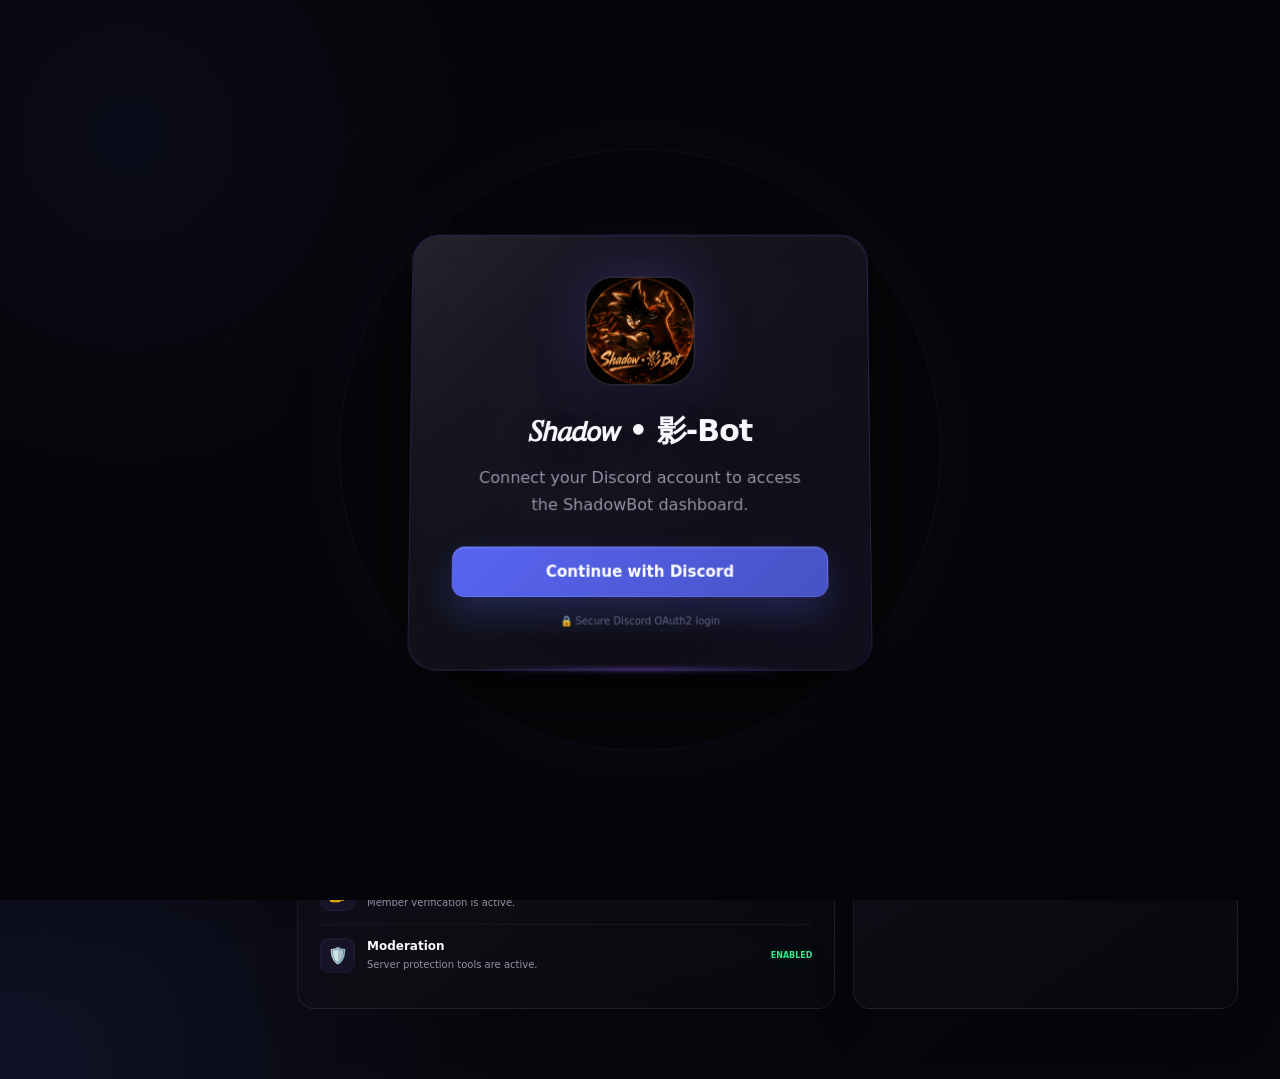
<file: index.html>
<!DOCTYPE html>

<html lang="en">
<head>
    <meta charset="UTF-8">
    <meta name="viewport" content="width=device-width, initial-scale=1.0">

<!-- =========================================================
     SEO / SEARCH ENGINE
========================================================= -->

<title>ShadowBot | Discord Bot Dashboard</title>

<meta
    name="description"
    content="ShadowBot is a powerful Discord bot and dashboard for server management, XP, levels, games, moderation, verification, polls and custom commands."
>

<meta
    name="keywords"
    content="ShadowBot, Shadow Bot, ShadowBot Discord, Shadow Bot Discord, Discord Bot, Discord Dashboard, Discord Server Management, XP Bot, Moderation Bot, Verification Bot, Custom Commands"
>

<meta name="author" content="ShadowEditzDev">

<meta
    name="robots"
    content="index, follow, max-image-preview:large, max-snippet:-1, max-video-preview:-1"
>

<meta
    name="googlebot"
    content="index, follow"
>

<meta
    name="application-name"
    content="ShadowBot"
>

<meta
    name="theme-color"
    content="#4f03ab"
>

<link
    rel="canonical"
    href="https://shadoweditzdev.github.io/ShadowDashboard/"
>

<!-- =========================================================
     FAVICON
========================================================= -->

<link
    rel="icon"
    type="image/png"
    href="Goku.png"
>

<link
    rel="shortcut icon"
    type="image/png"
    href="Goku.png"
>

<link
    rel="apple-touch-icon"
    href="Goku.png"
>

<!-- =========================================================
     OPEN GRAPH
========================================================= -->

<meta
    property="og:type"
    content="website"
>

<meta
    property="og:title"
    content="ShadowBot | Discord Bot"
>

<meta
    property="og:description"
    content="Manage your Discord server with ShadowBot. XP, levels, games, moderation, verification, polls and custom commands."
>

<meta
    property="og:url"
    content="https://shadoweditzdev.github.io/ShadowDashboard/"
>

<meta
    property="og:site_name"
    content="ShadowBot"
>

<meta
    property="og:image"
    content="https://shadoweditzdev.github.io/ShadowDashboard/Goku-banner.png"
>

<meta
    property="og:image:alt"
    content="ShadowBot Discord Dashboard"
>

<!-- =========================================================
     TWITTER / X
========================================================= -->

<meta
    name="twitter:card"
    content="summary_large_image"
>

<meta
    name="twitter:title"
    content="ShadowBot | Discord Bot"
>

<meta
    name="twitter:description"
    content="The official ShadowBot Discord dashboard for server management, XP, games, moderation, verification, polls and custom commands."
>

<meta
    name="twitter:image"
    content="https://shadoweditzdev.github.io/ShadowDashboard/Goku-banner.png"
>

<meta
    name="twitter:image:alt"
    content="ShadowBot Discord Dashboard"
>

<!-- =========================================================
     STRUCTURED DATA
========================================================= -->

<script type="application/ld+json">
{
    "@context": "https://schema.org",
    "@graph": [
        {
            "@type": "WebSite",
            "@id": "https://shadoweditzdev.github.io/ShadowDashboard/#website",
            "url": "https://shadoweditzdev.github.io/ShadowDashboard/",
            "name": "ShadowBot",
            "alternateName": [
                "Shadow Bot",
                "ShadowBot Discord Bot",
                "𝑆𝘩𝑎𝘥𝘰𝘸 • 影-Bot"
            ],
            "description": "ShadowBot Discord bot dashboard for server management, XP, levels, games, moderation, verification, polls and custom commands."
        },
        {
            "@type": "SoftwareApplication",
            "@id": "https://shadoweditzdev.github.io/ShadowDashboard/#app",
            "name": "ShadowBot",
            "alternateName": "Shadow Bot",
            "url": "https://shadoweditzdev.github.io/ShadowDashboard/",
            "applicationCategory": "Discord Bot",
            "operatingSystem": "Discord",
            "description": "ShadowBot is a Discord bot with server management, XP, levels, games, moderation, verification, polls and custom commands.",
            "image": "https://shadoweditzdev.github.io/ShadowDashboard/Goku.png"
        }
    ]
}
</script>

<link rel="stylesheet" href="style.css">

</head>

<body>

<!-- =========================================================
     LOGIN SCREEN
========================================================= -->

<div id="loginScreen">

<div class="login-card">

    <img
        class="login-logo"
        src="Goku.png"
        alt="ShadowBot Discord Bot Logo"
    >

    <h1>
        𝑆𝘩𝑎𝘥𝘰𝘸 • 影-Bot
    </h1>

    <p>
        Connect your Discord account to access
        the ShadowBot dashboard.
    </p>

    <button
        class="discord-login-btn"
        onclick="loginWithDiscord()"
    >
        Continue with Discord
    </button>

    <span class="login-small">
        🔒 Secure Discord OAuth2 login
    </span>

</div>

</div>

<!-- =========================================================
     SERVER SELECTOR
========================================================= -->

<div id="serverScreen">

<div class="server-select-card">

    <div class="server-heading">

        <img
            src="Goku.png"
            alt="ShadowBot"
        >

        <div>

            <h1>
                Select a Server
            </h1>

            <p>
                Choose a server to manage with ShadowBot.
            </p>

        </div>

    </div>

    <div class="server-search">

        <span class="server-search-icon">
            🔍
        </span>

        <input
            type="text"
            id="serverSearch"
            placeholder="Search your servers..."
            autocomplete="off"
            oninput="filterServers()"
        >

    </div>

    <div id="serverList"></div>

</div>

</div>

<!-- =========================================================
     DASHBOARD LOADER
========================================================= -->

<div class="dashboard-loader"></div>

<!-- =========================================================
     SIDEBAR
========================================================= -->

<aside class="sidebar">

<div class="brand">

    <div class="brand-icon">

        <img
            src="Goku.png"
            alt="ShadowBot Logo"
        >

    </div>

    <div>

        <h1>
            𝑆𝘩𝑎𝘥𝘰𝘸 • 影-Bot
        </h1>

        <span>
            Control Panel
        </span>

    </div>

</div>

<nav>

    <button
        class="nav-btn active"
        onclick="showPage('overview', this)"
    >
        🏠 <span>Overview</span>
    </button>

    <button
        class="nav-btn"
        onclick="showPage('server', this)"
    >
        🛡️ <span>Server</span>
    </button>

    <button
        class="nav-btn"
        onclick="showPage('xp', this)"
    >
        ⭐ <span>XP & Levels</span>
    </button>

    <button
        class="nav-btn"
        onclick="showPage('games', this)"
    >
        🎮 <span>Games</span>
    </button>

    <button
        class="nav-btn"
        onclick="showPage('moderation', this)"
    >
        🔨 <span>Moderation</span>
    </button>

    <button
        class="nav-btn"
        onclick="showPage('verification', this)"
    >
        🔐 <span>Verification</span>
    </button>

    <button
        class="nav-btn"
        onclick="showPage('polls', this)"
    >
        🗳️ <span>Polls</span>
    </button>

    <button
        class="nav-btn"
        onclick="showPage('settings', this)"
    >
        ⚙️ <span>Settings</span>
    </button>

</nav>

<div class="sidebar-bottom">

    <div class="bot-status">

        <img
            class="status-avatar"
            src="Goku.png"
            alt="ShadowBot"
        >

        <span class="status-dot"></span>

        <div>

            <strong>
                𝑆𝘩𝑎𝘥𝘰𝘸 • 影-Bot
            </strong>

            <small id="bot-status">
                ONLINE
            </small>

        </div>

    </div>

</div>

</aside>

<!-- =========================================================
     MAIN DASHBOARD
========================================================= -->

<main class="main">

<!-- TOPBAR -->

<header class="topbar">

    <div>

        <p class="eyebrow">
            SHADOW • 影
        </p>

        <h2 id="pageTitle">
            Dashboard Overview
        </h2>

    </div>

    <div class="user-area">

        <div
            class="avatar"
            id="userAvatar"
        >
            👤
        </div>

        <div>

            <strong id="topUsername">
                Admin
            </strong>

            <small>
                Server Manager
            </small>

        </div>

    </div>

</header>

<!-- =====================================================
     OVERVIEW
===================================================== -->

<section
    id="overview"
    class="page active"
>

    <div
        class="hero"
        style="background-image: url('Goku-banner.png');"
    >

        <div class="hero-overlay"></div>

        <div class="hero-content">

            <span class="hero-tag">
                SHADOWBOT IS ONLINE
            </span>

            <h1>
                Welcome back,
                <span id="dashboardUsername">
                    Shadow.
                </span>
            </h1>

            <p>
                Manage your Discord server, XP system,
                games, moderation and verification
                from one powerful control panel.
            </p>

            <button
                class="primary-btn"
                onclick="openServerScreen()"
            >
                ⚡ Manage Server
            </button>

        </div>

        <div class="hero-symbol">

            <img
                src="Goku.png"
                alt="ShadowBot"
            >

        </div>

    </div>

    <!-- STATS -->

    <div class="stats-grid">

        <div class="stat-card">

            <div class="stat-icon">
                👥
            </div>

            <div>

                <span>
                    Members
                </span>

                <strong id="memberCount">
                    0
                </strong>

            </div>

        </div>

        <div class="stat-card">

            <div class="stat-icon">
                ⭐
            </div>

            <div>

                <span>
                    Total XP
                </span>

                <strong id="xpCount">
                    0
                </strong>

            </div>

        </div>

        <div class="stat-card">

            <div class="stat-icon">
                🎮
            </div>

            <div>

                <span>
                    Games Played
                </span>

                <strong id="gameCount">
                    0
                </strong>

            </div>

        </div>

        <div class="stat-card">

            <div class="stat-icon">
                🛡️
            </div>

            <div>

                <span>
                    Moderation
                </span>

                <strong>
                    Protected
                </strong>

            </div>

        </div>

    </div>

    <!-- CONTENT -->

    <div class="content-grid">

        <!-- FEATURES -->

        <div class="panel">

            <div class="panel-header">

                <div>

                    <h3>
                        Bot Features
                    </h3>

                    <p>
                        Current ShadowBot systems
                    </p>

                </div>

            </div>

            <div class="feature-list">

                <div class="feature">

                    <span>⭐</span>

                    <div>

                        <strong>
                            XP System
                        </strong>

                        <small>
                            Levels and rank cards are enabled.
                        </small>

                    </div>

                    <b class="enabled">
                        ENABLED
                    </b>

                </div>

                <div class="feature">

                    <span>🎮</span>

                    <div>

                        <strong>
                            Games
                        </strong>

                        <small>
                            Interactive Discord games are enabled.
                        </small>

                    </div>

                    <b class="enabled">
                        ENABLED
                    </b>

                </div>

                <div class="feature">

                    <span>🗳️</span>

                    <div>

                        <strong>
                            Polls
                        </strong>

                        <small>
                            Voting and poll commands are enabled.
                        </small>

                    </div>

                    <b class="enabled">
                        ENABLED
                    </b>

                </div>

                <div class="feature">

                    <span>🔐</span>

                    <div>

                        <strong>
                            Verification
                        </strong>

                        <small>
                            Member verification is active.
                        </small>

                    </div>

                    <b class="enabled">
                        ENABLED
                    </b>

                </div>

                <div class="feature">

                    <span>🛡️</span>

                    <div>

                        <strong>
                            Moderation
                        </strong>

                        <small>
                            Server protection tools are active.
                        </small>

                    </div>

                    <b class="enabled">
                        ENABLED
                    </b>

                </div>

            </div>

        </div>

        <!-- QUICK ACTIONS -->

        <div class="panel">

            <div class="panel-header">

                <div>

                    <h3>
                        Quick Actions
                    </h3>

                    <p>
                        Frequently used controls
                    </p>

                </div>

            </div>

            <div class="quick-actions">

                <button onclick="showPage('xp')">
                    ⭐ XP Settings
                </button>

                <button onclick="showPage('games')">
                    🎮 Game Settings
                </button>

                <button onclick="showPage('verification')">
                    🔐 Verification
                </button>

                <button onclick="showPage('moderation')">
                    🔨 Moderation
                </button>

            </div>

        </div>

    </div>

</section>

<!-- =====================================================
     SERVER
===================================================== -->

<section
    id="server"
    class="page"
>

    <div class="section-title">

        <h1>
            🛡️ Server Management
        </h1>

        <p>
            Manage your Shadow Discord server.
        </p>

    </div>

    <div class="settings-grid">

        <div class="panel setting-card">

            <span class="big-icon">
                👋
            </span>

            <h3>
                Welcome Messages
            </h3>

            <p>
                Send a Shadow-themed welcome message when someone joins.
            </p>

            <label class="switch">

                <input
                    type="checkbox"
                    id="welcomeToggle"
                    checked
                >

                <span></span>

            </label>

        </div>

        <div class="panel setting-card custom-message-card">

            <span class="big-icon">
                ✍️
            </span>

            <h3>
                Custom Welcome Text
            </h3>

            <p>
                Write your own welcome message. Use <b>{user}</b>, <b>{username}</b> and <b>{server}</b>.
            </p>

            <textarea
                id="customWelcomeText"
                class="custom-message-input"
                rows="7"
                maxlength="1900"
                placeholder="Example: 🌑 Welcome {user} to {server}!
We are glad to have you here.

Leave empty to use the default Shadow welcome message."
            ></textarea>

        </div>

        <div class="panel setting-card">

            <span class="big-icon">
                🚪
            </span>

            <h3>
                Leave Messages
            </h3>

            <p>
                Send a message when a member leaves the server.
            </p>

            <label class="switch">

                <input
                    type="checkbox"
                    id="leaveToggle"
                    checked
                >

                <span></span>

            </label>

        </div>

        <div class="panel setting-card custom-message-card">

            <span class="big-icon">
                ✍️
            </span>

            <h3>
                Custom Leave Text
            </h3>

            <p>
                Write your own leave message. Use <b>{user}</b>, <b>{username}</b> and <b>{server}</b>.
            </p>

            <textarea
                id="customLeaveText"
                class="custom-message-input"
                rows="7"
                maxlength="1900"
                placeholder="Example: 🥀 Farewell {user}.
May your next adventure be legendary.

Leave empty to use the default Shadow leave message."
            ></textarea>

        </div>

        <div class="panel setting-card">

            <span class="big-icon">
                📢
            </span>

            <h3>
                Announcements
            </h3>

            <p>
                Control bot announcement messages.
            </p>

            <label class="switch">

                <input
                    type="checkbox"
                    id="announcementsToggle"
                    checked
                >

                <span></span>

            </label>

        </div>

        <div class="panel setting-card">

            <span class="big-icon">
                🤖
            </span>

            <h3>
                Bot Status
            </h3>

            <p>
                ShadowBot is currently connected to Discord.
            </p>

            <span class="online-badge">
                ● ONLINE
            </span>

        </div>

    </div>

</section>

<!-- =====================================================
     XP
===================================================== -->

<section
    id="xp"
    class="page"
>

    <div class="section-title">

        <h1>
            ⭐ XP & Levels
        </h1>

        <p>
            Configure your server's leveling system.
        </p>

    </div>

    <div class="panel">

        <div class="setting-row">

            <div>

                <h3>
                    XP System
                </h3>

                <p>
                    Give members XP when they chat.
                </p>

            </div>

            <label class="switch">

                <input
                    type="checkbox"
                    id="xpToggle"
                    checked
                >

                <span></span>

            </label>

        </div>

        <div class="setting-row">

            <div>

                <h3>
                    XP Per Message
                </h3>

                <p>
                    Amount of XP members receive per message.
                </p>

            </div>

            <input
                class="number-input"
                type="number"
                value="10"
            >

        </div>

        <div class="setting-row">

            <div>

                <h3>
                    XP Cooldown
                </h3>

                <p>
                    Seconds before a member can earn XP again.
                </p>

            </div>

            <input
                class="number-input"
                type="number"
                value="30"
            >

        </div>

        <div class="setting-row">

            <div>

                <h3>
                    Rank Cards
                </h3>

                <p>
                    Allow members to use the /rank command.
                </p>

            </div>

            <label class="switch">

                <input
                    type="checkbox"
                    checked
                >

                <span></span>

            </label>

        </div>

        <button
            class="primary-btn"
            onclick="saveSettings()"
        >
            💾 Save XP Settings
        </button>

    </div>

</section>

<!-- =====================================================
     GAMES
===================================================== -->

<section
    id="games"
    class="page"
>

    <div class="section-title">

        <h1>
            🎮 Games
        </h1>

        <p>
            Manage ShadowBot's interactive games.
        </p>

    </div>

    <div class="stats-grid">

        <div class="stat-card">

            <div class="stat-icon">
                🎮
            </div>

            <div>

                <span>
                    Games Played
                </span>

                <strong id="gamesPlayedCount">
                    0
                </strong>

            </div>

        </div>

        <div class="stat-card">

            <div class="stat-icon">
                🏆
            </div>

            <div>

                <span>
                    Winners
                </span>

                <strong id="gameWinnersCount">
                    0
                </strong>

            </div>

        </div>

        <div class="stat-card">

            <div class="stat-icon">
                ⚡
            </div>

            <div>

                <span>
                    Fastest Win
                </span>

                <strong id="fastestWin">
                    0s
                </strong>

            </div>

        </div>

    </div>

    <div class="panel game-panel">

        <div class="game-row">

            <div>

                <span class="game-icon">
                    ⚡
                </span>

                <div>

                    <h3>
                        Reaction Game
                    </h3>

                    <p>
                        Test how quickly members can react.
                    </p>

                </div>

            </div>

            <label class="switch">

                <input
                    type="checkbox"
                    checked
                >

                <span></span>

            </label>

        </div>

        <div class="game-row">

            <div>

                <span class="game-icon">
                    🧠
                </span>

                <div>

                    <h3>
                        Trivia
                    </h3>

                    <p>
                        Questions and answers for members.
                    </p>

                </div>

            </div>

            <label class="switch">

                <input
                    type="checkbox"
                    checked
                >

                <span></span>

            </label>

        </div>

        <div class="game-row">

            <div>

                <span class="game-icon">
                    🎯
                </span>

                <div>

                    <h3>
                        Guessing Game
                    </h3>

                    <p>
                        Members guess the secret number.
                    </p>

                </div>

            </div>

            <label class="switch">

                <input
                    type="checkbox"
                    checked
                >

                <span></span>

            </label>

        </div>

    </div>

</section>

<!-- =====================================================
     MODERATION
===================================================== -->

<section
    id="moderation"
    class="page"
>

    <div class="section-title">

        <h1>
            🔨 Moderation
        </h1>

        <p>
            Protect and manage your server.
        </p>

    </div>

    <div class="settings-grid">

        <div class="panel setting-card">

            <span class="big-icon">
                ⚠️
            </span>

            <h3>
                Warnings
            </h3>

            <p>
                Allow moderators to warn members.
            </p>

            <label class="switch">

                <input
                    type="checkbox"
                    checked
                >

                <span></span>

            </label>

        </div>

        <div class="panel setting-card">

            <span class="big-icon">
                👢
            </span>

            <h3>
                Kick
            </h3>

            <p>
                Allow authorized staff to kick members.
            </p>

            <label class="switch">

                <input
                    type="checkbox"
                    checked
                >

                <span></span>

            </label>

        </div>

        <div class="panel setting-card">

            <span class="big-icon">
                🔨
            </span>

            <h3>
                Ban
            </h3>

            <p>
                Allow authorized staff to ban members.
            </p>

            <label class="switch">

                <input
                    type="checkbox"
                    checked
                >

                <span></span>

            </label>

        </div>

        <div class="panel setting-card">

            <span class="big-icon">
                🧹
            </span>

            <h3>
                Clear Messages
            </h3>

            <p>
                Allow staff to clear messages.
            </p>

            <label class="switch">

                <input
                    type="checkbox"
                    checked
                >

                <span></span>

            </label>

        </div>

    </div>

</section>

<!-- =====================================================
     VERIFICATION
===================================================== -->

<section
    id="verification"
    class="page"
>

    <div class="section-title">

        <h1>
            🔐 Verification
        </h1>

        <p>
            Configure your member verification system.
        </p>

    </div>

    <div class="panel">

        <div class="setting-row">

            <div>

                <h3>
                    Verification System
                </h3>

                <p>
                    Require members to verify themselves.
                </p>

            </div>

            <label class="switch">

                <input
                    type="checkbox"
                    checked
                >

                <span></span>

            </label>

        </div>

        <div class="setting-row">

            <div>

                <h3>
                    Verification Role
                </h3>

                <p>
                    Role given after successful verification.
                </p>

            </div>

            <select>

                <option>
                    Verified
                </option>

                <option>
                    Member
                </option>

                <option>
                    Shadow Member
                </option>

            </select>

        </div>

        <div class="setting-row">

            <div>

                <h3>
                    Verification Channel
                </h3>

                <p>
                    Channel where the verification panel appears.
                </p>

            </div>

            <select>

                <option>
                    #verification
                </option>

                <option>
                    #welcome
                </option>

                <option>
                    #verify-here
                </option>

            </select>

        </div>

        <button
            class="primary-btn"
            onclick="saveSettings()"
        >
            💾 Save Verification
        </button>

    </div>

</section>

<!-- =====================================================
     POLLS
===================================================== -->

<section
    id="polls"
    class="page"
>

    <div class="section-title">

        <h1>
            🗳️ Polls
        </h1>

        <p>
            Create and manage community polls.
        </p>

    </div>

    <div class="panel">

        <h3>
            Create Poll
        </h3>

        <input
            class="text-input"
            id="pollQuestion"
            placeholder="Enter your poll question..."
        >

        <div class="poll-options">

            <input
                class="text-input"
                placeholder="Option 1"
            >

            <input
                class="text-input"
                placeholder="Option 2"
            >

        </div>

        <button
            class="primary-btn"
            onclick="createPoll()"
        >
            🗳️ Create Poll
        </button>

        <div id="pollMessage"></div>

    </div>

</section>

<!-- =====================================================
     SETTINGS
===================================================== -->

<section
    id="settings"
    class="page"
>

    <div class="section-title">

        <h1>
            ⚙️ Settings
        </h1>

        <p>
            General ShadowBot dashboard settings.
        </p>

    </div>

    <div class="panel">

        <div class="setting-row">

            <div>

                <h3>
                    Dashboard Theme
                </h3>

                <p>
                    Current dashboard appearance.
                </p>

            </div>

            <select
                id="themeSelect"
                onchange="changeTheme()"
            >

                <option value="dark">
                    Dark
                </option>

                <option value="midnight">
                    Midnight
                </option>

            </select>

        </div>

        <div class="setting-row">

            <div>

                <h3>
                    Notifications
                </h3>

                <p>
                    Show dashboard notifications.
                </p>

            </div>

            <label class="switch">

                <input
                    type="checkbox"
                    checked
                >

                <span></span>

            </label>

        </div>

        <div class="setting-row">

            <div>

                <h3>
                    Auto Refresh
                </h3>

                <p>
                    Automatically refresh dashboard statistics.
                </p>

            </div>

            <label class="switch">

                <input
                    type="checkbox"
                    checked
                >

                <span></span>

            </label>

        </div>

        <button
            class="primary-btn"
            onclick="saveSettings()"
        >
            💾 Save Settings
        </button>

    </div>

</section>

</main>

<!-- =========================================================
     TOAST
========================================================= -->

<div
    id="toast"
    class="toast"
>
    Settings saved successfully! ✓
</div>

<!-- =========================================================
     JAVASCRIPT
========================================================= -->

<script src="script.js"></script>

</body>
</html>
</file>
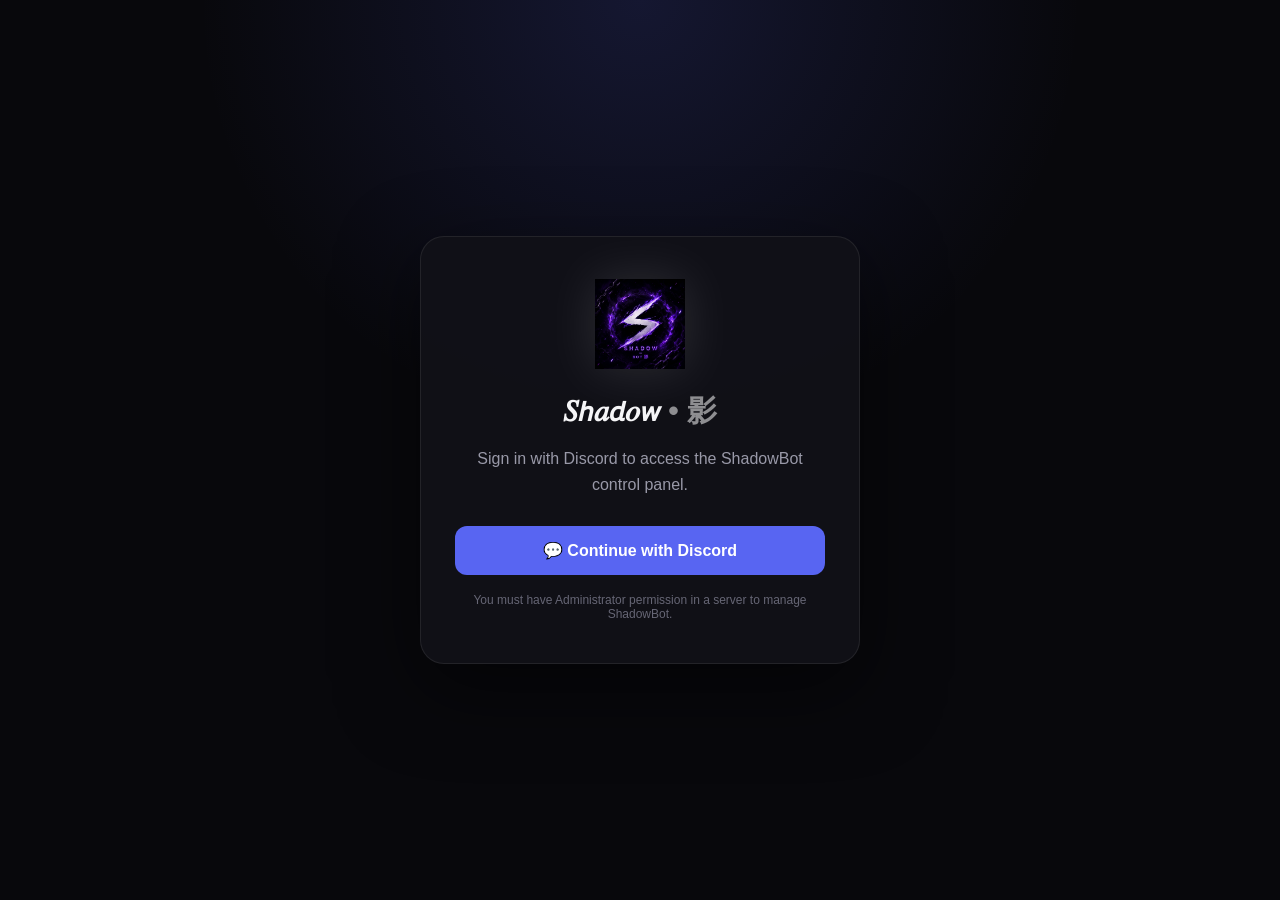
<file: ShadowDashboard/index.html>
<!DOCTYPE html>
<html lang="en">
<head>
    <meta charset="UTF-8">
    <meta name="viewport" content="width=device-width, initial-scale=1.0">

    <title>𝑆𝘩𝑎𝘥𝑜𝘸 • 影-Bot | Discord Dashboard</title>

    <meta name="description" content="𝑆𝘩𝑎𝘥𝑜𝘸 • 影-Bot Discord dashboard. Manage your server, XP, levels, games, moderation, verification and polls.">
    <meta name="keywords" content="ShadowBot, Discord Bot, Discord Dashboard, Shadow, 影, XP, Levels, Moderation, Discord Games">
    <meta name="author" content="ShadowEditzDev">
    <meta name="robots" content="index, follow">

    <link rel="canonical" href="https://shadoweditzdev.github.io/ShadowDashboard/">
    <link rel="icon" type="image/png" href="logo.png">
    <link rel="apple-touch-icon" href="logo.png">

    <meta property="og:type" content="website">
    <meta property="og:title" content="𝑆𝘩𝑎𝘥𝑜𝘸 • 影-Bot | Discord Dashboard">
    <meta property="og:description" content="Manage your Discord server, XP system, games, moderation, verification and polls with the 𝑆𝘩𝑎𝘥𝑜𝘸 • 影-Bot dashboard.">
    <meta property="og:url" content="https://shadoweditzdev.github.io/ShadowDashboard/">
    <meta property="og:site_name" content="𝑆𝘩𝑎𝘥𝑜𝘸 • 影-Bot">
    <meta property="og:image" content="https://shadoweditzdev.github.io/ShadowDashboard/banner.png">
    <meta property="og:image:alt" content="𝑆𝘩𝑎𝘥𝑜𝘸 • 影-Bot Dashboard">
    <meta property="og:image:type" content="image/png">

    <meta name="twitter:card" content="summary_large_image">
    <meta name="twitter:title" content="𝑆𝘩𝑎𝘥𝑜𝘸 • 影-Bot | Discord Dashboard">
    <meta name="twitter:description" content="The official 𝑆𝘩𝑎𝘥𝑜𝘸 • 影-Bot Discord dashboard.">
    <meta name="twitter:image" content="https://shadoweditzdev.github.io/ShadowDashboard/banner.png">

    <link rel="stylesheet" href="style.css">

    <style>
        #loginScreen {
            position: fixed;
            inset: 0;
            z-index: 99999;
            display: flex !important;
            align-items: center;
            justify-content: center;
            background:
                radial-gradient(
                    circle at top,
                    rgba(88, 101, 242, 0.16),
                    transparent 40%
                ),
                #08080c;
        }

        .login-box {
            width: min(440px, calc(100% - 40px));
            padding: 42px 34px;
            border: 1px solid rgba(255,255,255,0.08);
            border-radius: 24px;
            background: rgba(18,18,24,0.94);
            box-shadow: 0 25px 80px rgba(0,0,0,0.55);
            text-align: center;
        }

        .login-logo {
            width: 90px;
            height: 90px;
            object-fit: contain;
            margin-bottom: 18px;
            filter: drop-shadow(0 0 25px rgba(255,255,255,0.12));
        }

        .login-box h1 {
            margin: 0;
            font-size: 30px;
        }

        .login-box h1 span {
            opacity: 0.55;
        }

        .login-box p {
            margin: 14px 0 28px;
            color: #9999a8;
            line-height: 1.6;
        }

        .discord-login-btn {
            width: 100%;
            border: 0;
            border-radius: 12px;
            padding: 15px 20px;
            background: #5865F2;
            color: white;
            font-size: 16px;
            font-weight: 700;
            cursor: pointer;
            transition: 0.2s ease;
        }

        .discord-login-btn:hover {
            transform: translateY(-2px);
            filter: brightness(1.08);
        }

        .login-note {
            display: block;
            margin-top: 18px;
            color: #666675;
            font-size: 12px;
        }

        #serverScreen {
            position: fixed;
            inset: 0;
            z-index: 99998;
            display: none;
            align-items: center;
            justify-content: center;
            overflow-y: auto;
            padding: 40px 20px;
            background:
                radial-gradient(
                    circle at top,
                    rgba(255,255,255,0.06),
                    transparent 40%
                ),
                #08080c;
        }

        .server-box {
            width: min(900px, 100%);
        }

        .server-header {
            text-align: center;
            margin-bottom: 28px;
        }

        .server-header img {
            width: 70px;
            height: 70px;
            object-fit: contain;
            margin-bottom: 12px;
        }

        .server-header h1 {
            margin: 0;
            font-size: 30px;
        }

        .server-header p {
            color: #888896;
            margin-top: 10px;
        }

        .server-header strong {
            color: white;
        }

        #serverList {
            display: grid;
            grid-template-columns: repeat(
                auto-fit,
                minmax(280px, 1fr)
            );
            gap: 14px;
        }

        .server-card {
            display: flex;
            align-items: center;
            gap: 14px;
            padding: 18px;
            border: 1px solid rgba(255,255,255,0.07);
            border-radius: 16px;
            background: rgba(20,20,27,0.92);
            cursor: pointer;
            transition: 0.2s ease;
        }

        .server-card:hover {
            transform: translateY(-2px);
            border-color: rgba(255,255,255,0.16);
            background: rgba(28,28,37,0.96);
        }

        .server-icon {
            width: 54px;
            height: 54px;
            min-width: 54px;
            display: flex;
            align-items: center;
            justify-content: center;
            border-radius: 16px;
            overflow: hidden;
            background: #111118;
        }

        .server-icon img {
            width: 100%;
            height: 100%;
            object-fit: cover;
        }

        .server-name {
            font-weight: 700;
            color: white;
            margin-bottom: 5px;
        }

        .server-permission {
            color: #67e8a5;
            font-size: 12px;
        }

        .server-action {
            margin-left: auto;
            border: 0;
            border-radius: 9px;
            padding: 9px 13px;
            background: rgba(255,255,255,0.08);
            color: white;
            cursor: pointer;
            font-weight: 600;
        }

        .server-action:hover {
            background: rgba(255,255,255,0.14);
        }

        .empty-servers {
            grid-column: 1 / -1;
            padding: 40px;
            text-align: center;
            border-radius: 18px;
            background: rgba(20,20,27,0.9);
            border: 1px solid rgba(255,255,255,0.07);
        }

        .empty-servers h2 {
            margin-top: 0;
        }

        .empty-servers p {
            color: #888896;
        }

        body.dashboard-locked > .sidebar,
        body.dashboard-locked > .main {
            display: none !important;
        }

        @media (max-width: 600px) {
            .login-box {
                padding: 34px 22px;
            }

            .server-header h1 {
                font-size: 25px;
            }
        }
    </style>
</head>

<body class="dashboard-locked" style="overflow:hidden;">

    <!-- =========================
         LOGIN SCREEN
    ========================== -->

    <div id="loginScreen" style="display:flex !important;">

        <div class="login-box">

            <img
                class="login-logo"
                src="logo.png"
                alt="ShadowBot"
            >

            <h1>
                𝑆𝘩𝑎𝘥𝑜𝘸 <span>• 影</span>
            </h1>

            <p>
                Sign in with Discord to access the
                ShadowBot control panel.
            </p>

            <button
                type="button"
                class="discord-login-btn"
                onclick="loginWithDiscord()"
            >
                💬 Continue with Discord
            </button>

            <small class="login-note">
                You must have Administrator permission
                in a server to manage ShadowBot.
            </small>

        </div>

    </div>


    <!-- =========================
         SERVER SELECTOR
    ========================== -->

    <div id="serverScreen" style="display:none;">

        <div class="server-box">

            <div class="server-header">

                <img
                    src="logo.png"
                    alt="ShadowBot"
                >

                <h1>
                    Choose a Server
                </h1>

                <p>
                    Welcome,
                    <strong id="dashboardUsername">
                        Admin
                    </strong>.
                    Select a server to continue.
                </p>

            </div>

            <div id="serverList">

                <div class="empty-servers">

                    <h2>
                        Loading your servers...
                    </h2>

                    <p>
                        Please wait.
                    </p>

                </div>

            </div>

        </div>

    </div>


    <!-- =========================
         SIDEBAR
    ========================== -->

    <aside class="sidebar">

        <div class="brand">

            <img
                class="brand-icon"
                src="logo.png"
                alt="ShadowBot Logo"
            >

            <div>

                <h1>
                    𝑆𝘩𝑎𝘥𝑜𝘸 • 影-Bot
                </h1>

                <span>
                    Control Panel
                </span>

            </div>

        </div>

        <nav>

            <button
                class="nav-btn active"
                onclick="showPage('overview', this)"
            >
                🏠 <span>Overview</span>
            </button>

            <button
                class="nav-btn"
                onclick="showPage('server', this)"
            >
                🛡️ <span>Server</span>
            </button>

            <button
                class="nav-btn"
                onclick="showPage('xp', this)"
            >
                ⭐ <span>XP & Levels</span>
            </button>

            <button
                class="nav-btn"
                onclick="showPage('games', this)"
            >
                🎮 <span>Games</span>
            </button>

            <button
                class="nav-btn"
                onclick="showPage('moderation', this)"
            >
                🔨 <span>Moderation</span>
            </button>

            <button
                class="nav-btn"
                onclick="showPage('verification', this)"
            >
                🔐 <span>Verification</span>
            </button>

            <button
                class="nav-btn"
                onclick="showPage('polls', this)"
            >
                🗳️ <span>Polls</span>
            </button>

            <button
                class="nav-btn"
                onclick="showPage('settings', this)"
            >
                ⚙️ <span>Settings</span>
            </button>

        </nav>

        <div class="sidebar-bottom">

            <div class="bot-status">

                <img
                    class="status-avatar"
                    src="logo.png"
                    alt="ShadowBot"
                >

                <span
                    class="status-dot"
                    id="status-dot"
                ></span>

                <div>

                    <strong>
                        𝑆𝘩𝑎𝘥𝑜𝘸 • 影-Bot
                    </strong>

                    <small id="bot-status">
                        ONLINE
                    </small>

                </div>

            </div>

        </div>

    </aside>


    <!-- =========================
         MAIN DASHBOARD
    ========================== -->

    <main class="main">

        <header class="topbar">

            <div>

                <p class="eyebrow">
                    SHADOW • 影
                </p>

                <h2 id="pageTitle">
                    Dashboard Overview
                </h2>

            </div>

            <div class="user-area">

                <div
                    class="avatar"
                    id="userAvatar"
                >
                    👤
                </div>

                <div>

                    <strong id="topUsername">
                        Admin
                    </strong>

                    <small>
                        Server Manager
                    </small>

                </div>

                <button
                    type="button"
                    onclick="logout()"
                    style="
                        margin-left:15px;
                        border:0;
                        border-radius:8px;
                        padding:8px 12px;
                        background:rgba(255,255,255,0.08);
                        color:white;
                        cursor:pointer;
                    "
                >
                    Logout
                </button>

            </div>

        </header>


        <!-- OVERVIEW -->

        <section id="overview" class="page active">

            <div
                class="hero"
                style="background-image: url('banner.png');"
            >

                <div class="hero-overlay"></div>

                <div class="hero-content">

                    <span class="hero-tag">
                        🌑 SHADOWBOT IS ONLINE
                    </span>

                    <h1>
                        Welcome back,
                        <span>Shadow.</span>
                    </h1>

                    <p>
                        Manage your Discord server, XP system,
                        games, moderation and verification from one place.
                    </p>

                    <button
                        type="button"
                        class="primary-btn"
                        onclick="showPage('server')"
                    >
                        ⚡ Manage Server
                    </button>

                </div>

                <div class="hero-symbol">

                    <img
                        src="logo.png"
                        alt="ShadowBot"
                    >

                </div>

            </div>

            <div class="stats-grid">

                <div class="stat-card">
                    <div class="stat-icon">👥</div>
                    <div>
                        <span>Members</span>
                        <strong id="memberCount">0</strong>
                    </div>
                </div>

                <div class="stat-card">
                    <div class="stat-icon">⭐</div>
                    <div>
                        <span>Total XP</span>
                        <strong id="xpCount">0</strong>
                    </div>
                </div>

                <div class="stat-card">
                    <div class="stat-icon">🎮</div>
                    <div>
                        <span>Games Played</span>
                        <strong id="gameCount">0</strong>
                    </div>
                </div>

                <div class="stat-card">
                    <div class="stat-icon">🛡️</div>
                    <div>
                        <span>Moderation</span>
                        <strong>Protected</strong>
                    </div>
                </div>

            </div>

            <div class="content-grid">

                <div class="panel">

                    <div class="panel-header">

                        <div>

                            <h3>Bot Features</h3>

                            <p>
                                Current ShadowBot systems
                            </p>

                        </div>

                    </div>

                    <div class="feature-list">

                        <div class="feature">
                            <span>⭐</span>
                            <div>
                                <strong>XP System</strong>
                                <small>
                                    Levels and rank cards are enabled.
                                </small>
                            </div>
                            <b class="enabled">ENABLED</b>
                        </div>

                        <div class="feature">
                            <span>🎮</span>
                            <div>
                                <strong>Games</strong>
                                <small>
                                    Interactive Discord games are enabled.
                                </small>
                            </div>
                            <b class="enabled">ENABLED</b>
                        </div>

                        <div class="feature">
                            <span>🗳️</span>
                            <div>
                                <strong>Polls</strong>
                                <small>
                                    Voting and poll commands are enabled.
                                </small>
                            </div>
                            <b class="enabled">ENABLED</b>
                        </div>

                        <div class="feature">
                            <span>🔐</span>
                            <div>
                                <strong>Verification</strong>
                                <small>
                                    Member verification is active.
                                </small>
                            </div>
                            <b class="enabled">ENABLED</b>
                        </div>

                        <div class="feature">
                            <span>🛡️</span>
                            <div>
                                <strong>Moderation</strong>
                                <small>
                                    Server protection tools are active.
                                </small>
                            </div>
                            <b class="enabled">ENABLED</b>
                        </div>

                    </div>

                </div>

                <div class="panel">

                    <div class="panel-header">

                        <div>

                            <h3>Quick Actions</h3>

                            <p>
                                Frequently used controls
                            </p>

                        </div>

                    </div>

                    <div class="quick-actions">

                        <button onclick="showPage('xp')">
                            ⭐ XP Settings
                        </button>

                        <button onclick="showPage('games')">
                            🎮 Game Settings
                        </button>

                        <button onclick="showPage('verification')">
                            🔐 Verification
                        </button>

                        <button onclick="showPage('moderation')">
                            🔨 Moderation
                        </button>

                    </div>

                </div>

            </div>

        </section>


        <!-- SERVER -->

        <section id="server" class="page">

            <div class="section-title">

                <h1>
                    🛡️ Server Management
                </h1>

                <p>
                    Manage your Shadow Discord server.
                </p>

            </div>

            <div class="settings-grid">

                <div class="panel setting-card">

                    <span class="big-icon">👋</span>

                    <h3>
                        Welcome Messages
                    </h3>

                    <p>
                        Send a Shadow-themed welcome message when someone joins.
                    </p>

                    <label class="switch">
                        <input type="checkbox" checked>
                        <span></span>
                    </label>

                </div>

                <div class="panel setting-card">

                    <span class="big-icon">🚪</span>

                    <h3>
                        Leave Messages
                    </h3>

                    <p>
                        Send a message when a member leaves the server.
                    </p>

                    <label class="switch">
                        <input type="checkbox" checked>
                        <span></span>
                    </label>

                </div>

                <div class="panel setting-card">

                    <span class="big-icon">📢</span>

                    <h3>
                        Announcements
                    </h3>

                    <p>
                        Control bot announcement messages.
                    </p>

                    <label class="switch">
                        <input type="checkbox" checked>
                        <span></span>
                    </label>

                </div>

                <div class="panel setting-card">

                    <span class="big-icon">🤖</span>

                    <h3>
                        Bot Status
                    </h3>

                    <p>
                        ShadowBot is currently connected to Discord.
                    </p>

                    <span class="online-badge">
                        ● ONLINE
                    </span>

                </div>

            </div>

        </section>


        <!-- XP -->

        <section id="xp" class="page">

            <div class="section-title">

                <h1>
                    ⭐ XP & Levels
                </h1>

                <p>
                    Configure your server's leveling system.
                </p>

            </div>

            <div class="panel">

                <div class="setting-row">

                    <div>
                        <h3>XP System</h3>
                        <p>
                            Give members XP when they chat.
                        </p>
                    </div>

                    <label class="switch">
                        <input
                            type="checkbox"
                            id="xpToggle"
                            checked
                        >
                        <span></span>
                    </label>

                </div>

                <div class="setting-row">

                    <div>
                        <h3>XP Per Message</h3>
                        <p>
                            Amount of XP members receive per message.
                        </p>
                    </div>

                    <input
                        class="number-input"
                        type="number"
                        value="10"
                    >

                </div>

                <div class="setting-row">

                    <div>
                        <h3>XP Cooldown</h3>
                        <p>
                            Seconds before a member can earn XP again.
                        </p>
                    </div>

                    <input
                        class="number-input"
                        type="number"
                        value="30"
                    >

                </div>

                <div class="setting-row">

                    <div>
                        <h3>Rank Cards</h3>
                        <p>
                            Allow members to use the /rank command.
                        </p>
                    </div>

                    <label class="switch">
                        <input type="checkbox" checked>
                        <span></span>
                    </label>

                </div>

                <button
                    class="primary-btn"
                    onclick="saveSettings()"
                >
                    💾 Save XP Settings
                </button>

            </div>

        </section>


        <!-- GAMES -->

        <section id="games" class="page">

            <div class="section-title">

                <h1>
                    🎮 Games
                </h1>

                <p>
                    Manage ShadowBot's interactive games.
                </p>

            </div>

            <div class="stats-grid">

                <div class="stat-card">
                    <div class="stat-icon">🎮</div>
                    <div>
                        <span>Games Played</span>
                        <strong>2,431</strong>
                    </div>
                </div>

                <div class="stat-card">
                    <div class="stat-icon">🏆</div>
                    <div>
                        <span>Winners</span>
                        <strong>1,207</strong>
                    </div>
                </div>

                <div class="stat-card">
                    <div class="stat-icon">⚡</div>
                    <div>
                        <span>Fastest Win</span>
                        <strong>3.2s</strong>
                    </div>
                </div>

            </div>

            <div class="panel game-panel">

                <div class="game-row">

                    <div>
                        <span class="game-icon">⚡</span>

                        <div>
                            <h3>
                                Reaction Game
                            </h3>

                            <p>
                                Test how quickly members can react.
                            </p>
                        </div>

                    </div>

                    <label class="switch">
                        <input type="checkbox" checked>
                        <span></span>
                    </label>

                </div>

                <div class="game-row">

                    <div>
                        <span class="game-icon">🧠</span>

                        <div>
                            <h3>
                                Trivia
                            </h3>

                            <p>
                                Questions and answers for members.
                            </p>
                        </div>

                    </div>

                    <label class="switch">
                        <input type="checkbox" checked>
                        <span></span>
                    </label>

                </div>

                <div class="game-row">

                    <div>
                        <span class="game-icon">🎯</span>

                        <div>
                            <h3>
                                Guessing Game
                            </h3>

                            <p>
                                Members guess the secret number.
                            </p>
                        </div>

                    </div>

                    <label class="switch">
                        <input type="checkbox" checked>
                        <span></span>
                    </label>

                </div>

            </div>

        </section>


        <!-- MODERATION -->

        <section id="moderation" class="page">

            <div class="section-title">

                <h1>
                    🔨 Moderation
                </h1>

                <p>
                    Protect and manage your server.
                </p>

            </div>

            <div class="settings-grid">

                <div class="panel setting-card">

                    <span class="big-icon">⚠️</span>

                    <h3>
                        Warnings
                    </h3>

                    <p>
                        Allow moderators to warn members.
                    </p>

                    <label class="switch">
                        <input type="checkbox" checked>
                        <span></span>
                    </label>

                </div>

                <div class="panel setting-card">

                    <span class="big-icon">👢</span>

                    <h3>
                        Kick
                    </h3>

                    <p>
                        Allow authorized staff to kick members.
                    </p>

                    <label class="switch">
                        <input type="checkbox" checked>
                        <span></span>
                    </label>

                </div>

                <div class="panel setting-card">

                    <span class="big-icon">🔨</span>

                    <h3>
                        Ban
                    </h3>

                    <p>
                        Allow authorized staff to ban members.
                    </p>

                    <label class="switch">
                        <input type="checkbox" checked>
                        <span></span>
                    </label>

                </div>

                <div class="panel setting-card">

                    <span class="big-icon">🧹</span>

                    <h3>
                        Clear Messages
                    </h3>

                    <p>
                        Allow staff to clear messages.
                    </p>

                    <label class="switch">
                        <input type="checkbox" checked>
                        <span></span>
                    </label>

                </div>

            </div>

        </section>


        <!-- VERIFICATION -->

        <section id="verification" class="page">

            <div class="section-title">

                <h1>
                    🔐 Verification
                </h1>

                <p>
                    Configure your member verification system.
                </p>

            </div>

            <div class="panel">

                <div class="setting-row">

                    <div>
                        <h3>
                            Verification System
                        </h3>

                        <p>
                            Require members to verify themselves.
                        </p>
                    </div>

                    <label class="switch">
                        <input type="checkbox" checked>
                        <span></span>
                    </label>

                </div>

                <div class="setting-row">

                    <div>
                        <h3>
                            Verification Role
                        </h3>

                        <p>
                            Role given after successful verification.
                        </p>
                    </div>

                    <select>
                        <option>Verified</option>
                        <option>Member</option>
                        <option>Shadow Member</option>
                    </select>

                </div>

                <div class="setting-row">

                    <div>
                        <h3>
                            Verification Channel
                        </h3>

                        <p>
                            Channel where the verification panel appears.
                        </p>
                    </div>

                    <select>
                        <option>#verification</option>
                        <option>#welcome</option>
                        <option>#verify-here</option>
                    </select>

                </div>

                <button
                    class="primary-btn"
                    onclick="saveSettings()"
                >
                    💾 Save Verification
                </button>

            </div>

        </section>


        <!-- POLLS -->

        <section id="polls" class="page">

            <div class="section-title">

                <h1>
                    🗳️ Polls
                </h1>

                <p>
                    Create and manage community polls.
                </p>

            </div>

            <div class="panel">

                <h3>
                    Create Poll
                </h3>

                <input
                    class="text-input"
                    id="pollQuestion"
                    placeholder="Enter your poll question"
                >

                <div class="poll-options">

                    <input
                        class="text-input"
                        placeholder="Option 1"
                    >

                    <input
                        class="text-input"
                        placeholder="Option 2"
                    >

                </div>

                <button
                    class="primary-btn"
                    onclick="createPoll()"
                >
                    🗳️ Create Poll
                </button>

                <div id="pollMessage"></div>

            </div>

        </section>


        <!-- SETTINGS -->

        <section id="settings" class="page">

            <div class="section-title">

                <h1>
                    ⚙️ Settings
                </h1>

                <p>
                    General ShadowBot dashboard settings.
                </p>

            </div>

            <div class="panel">

                <div class="setting-row">

                    <div>
                        <h3>
                            Dashboard Theme
                        </h3>

                        <p>
                            Current dashboard appearance.
                        </p>
                    </div>

                    <select
                        id="themeSelect"
                        onchange="changeTheme()"
                    >
                        <option value="dark">
                            Dark
                        </option>

                        <option value="midnight">
                            Midnight
                        </option>
                    </select>

                </div>

                <div class="setting-row">

                    <div>
                        <h3>
                            Notifications
                        </h3>

                        <p>
                            Show dashboard notifications.
                        </p>
                    </div>

                    <label class="switch">
                        <input type="checkbox" checked>
                        <span></span>
                    </label>

                </div>

                <div class="setting-row">

                    <div>
                        <h3>
                            Auto Refresh
                        </h3>

                        <p>
                            Automatically refresh dashboard statistics.
                        </p>
                    </div>

                    <label class="switch">
                        <input type="checkbox" checked>
                        <span></span>
                    </label>

                </div>

                <button
                    class="primary-btn"
                    onclick="saveSettings()"
                >
                    💾 Save Settings
                </button>

            </div>

        </section>

    </main>


    <!-- TOAST -->

    <div id="toast" class="toast">
        Settings saved successfully! ✓
    </div>


    <!-- SCRIPT -->

    <script src="script.js"></script>

</body>
</html>
</file>
<file: style.css>
/* =========================================================
   🌑 SHADOW • 影 — SHADOWDASHBOARD 3D
   Premium 3D / Glass / Depth UI
========================================================= */

* {
    margin: 0;
    padding: 0;
    box-sizing: border-box;
}

:root {
    --bg: #050509;
    --bg2: #090910;
    --panel: rgba(16, 16, 26, 0.72);
    --panel-solid: #11111b;
    --panel-light: rgba(25, 25, 39, 0.82);

    --border: rgba(255,255,255,.075);
    --border-strong: rgba(139,92,246,.32);

    --text: #f8f8ff;
    --muted: #9191a4;
    --muted2: #626276;

    --purple: #8b5cf6;
    --purple2: #6d28d9;
    --purple3: #4c1d95;
    --purple-light: #bca7ff;

    --blue: #5865f2;
    --green: #36e58a;
    --red: #ff4d67;
    --yellow: #fbbf24;

    --shadow:
        0 25px 70px rgba(0,0,0,.42);

    --shadow-3d:
        0 35px 90px rgba(0,0,0,.48),
        0 15px 35px rgba(0,0,0,.24);

    --ease:
        cubic-bezier(.2,.8,.2,1);
}

/* =========================================================
   BASE
========================================================= */

html {
    scroll-behavior: smooth;
}

body {
    min-height: 100vh;
    overflow-x: hidden;

    color: var(--text);

    font-family:
        Inter,
        ui-sans-serif,
        system-ui,
        -apple-system,
        BlinkMacSystemFont,
        "Segoe UI",
        Arial,
        Helvetica,
        sans-serif;

    background:
        radial-gradient(
            circle at 80% -10%,
            rgba(139,92,246,.20),
            transparent 28%
        ),
        radial-gradient(
            circle at 0% 100%,
            rgba(88,101,242,.11),
            transparent 30%
        ),
        radial-gradient(
            circle at 50% 40%,
            rgba(109,40,217,.035),
            transparent 40%
        ),
        linear-gradient(
            135deg,
            #040407,
            #08080e 48%,
            #05050a
        );
}

body.dashboard-auth-loading {
    visibility: hidden;
}

body::before {
    content: "";

    position: fixed;
    inset: 0;

    pointer-events: none;

    z-index: -10;

    background:
        linear-gradient(
            rgba(255,255,255,.018) 1px,
            transparent 1px
        ),
        linear-gradient(
            90deg,
            rgba(255,255,255,.018) 1px,
            transparent 1px
        );

    background-size: 50px 50px;

    mask-image:
        radial-gradient(
            circle at center,
            black 0%,
            rgba(0,0,0,.9) 40%,
            transparent 85%
        );
}

body::after {
    content: "";

    position: fixed;

    width: 650px;
    height: 650px;

    top: -300px;
    right: -200px;

    border-radius: 50%;

    pointer-events: none;

    z-index: -9;

    background:
        radial-gradient(
            circle,
            rgba(139,92,246,.13),
            transparent 65%
        );

    filter: blur(35px);

    animation:
        worldGlow 10s ease-in-out infinite;
}

@keyframes worldGlow {
    0%,100% {
        transform: translate3d(0,0,0) scale(1);
        opacity: .65;
    }

    50% {
        transform: translate3d(-40px,35px,0) scale(1.12);
        opacity: 1;
    }
}

button,
input,
select,
textarea {
    font: inherit;
}

button {
    -webkit-tap-highlight-color: transparent;
}

img {
    max-width: 100%;
}

::selection {
    background: rgba(139,92,246,.3);
    color: white;
}

/* =========================================================
   AMBIENT
========================================================= */

.ambient {
    position: fixed;

    border-radius: 50%;

    pointer-events: none;

    filter: blur(120px);

    opacity: .11;

    z-index: -8;

    animation:
        ambientFloat 12s ease-in-out infinite;
}

.ambient-one {
    width: 480px;
    height: 480px;

    top: -200px;
    right: -120px;

    background: var(--purple);
}

.ambient-two {
    width: 420px;
    height: 420px;

    bottom: -220px;
    left: -160px;

    background: #4f46e5;

    animation-delay: -4s;
}

.ambient-three {
    width: 260px;
    height: 260px;

    top: 40%;
    right: 25%;

    background: #7c3aed;

    opacity: .055;

    animation-delay: -8s;
}

@keyframes ambientFloat {
    0%,100% {
        transform:
            translate3d(0,0,0)
            scale(1);
    }

    50% {
        transform:
            translate3d(35px,-25px,0)
            scale(1.08);
    }
}

/* =========================================================
   LOGIN
========================================================= */

#loginScreen {
    position: fixed;
    inset: 0;

    z-index: 99999;

    display: flex;
    align-items: center;
    justify-content: center;

    padding: 25px;

    overflow: hidden;

    background:
        radial-gradient(
            circle at center,
            rgba(139,92,246,.17),
            transparent 30%
        ),
        radial-gradient(
            circle at 10% 15%,
            rgba(88,101,242,.07),
            transparent 25%
        ),
        #050509;

    perspective: 1400px;
}

#loginScreen::before {
    content: "";

    position: absolute;

    width: 600px;
    height: 600px;

    border-radius: 50%;

    border:
        1px solid rgba(139,92,246,.09);

    box-shadow:
        0 0 80px rgba(139,92,246,.05);

    animation:
        loginOrb 12s linear infinite;
}

#loginScreen::after {
    content: "";

    position: absolute;

    width: 850px;
    height: 850px;

    border-radius: 50%;

    border:
        1px dashed rgba(255,255,255,.025);

    animation:
        loginOrbReverse 18s linear infinite;
}

@keyframes loginOrb {
    to {
        transform: rotate(360deg);
    }
}

@keyframes loginOrbReverse {
    to {
        transform: rotate(-360deg);
    }
}

.login-card {
    position: relative;
    z-index: 2;

    width: min(460px, 100%);

    padding: 42px;

    text-align: center;

    border:
        1px solid rgba(139,92,246,.2);

    border-radius: 28px;

    background:
        linear-gradient(
            145deg,
            rgba(29,29,44,.82),
            rgba(10,10,16,.9)
        );

    backdrop-filter: blur(25px);

    box-shadow:
        var(--shadow-3d),
        inset 0 1px 0 rgba(255,255,255,.055);

    transform:
        perspective(1200px)
        rotateX(2deg);

    animation:
        loginIn .8s var(--ease);
}

.login-card::before {
    content: "";

    position: absolute;

    inset: 1px;

    border-radius: 27px;

    pointer-events: none;

    background:
        linear-gradient(
            135deg,
            rgba(255,255,255,.045),
            transparent 25%,
            transparent 70%,
            rgba(139,92,246,.06)
        );
}

.login-card::after {
    content: "";

    position: absolute;

    left: 14%;
    right: 14%;
    bottom: -1px;

    height: 2px;

    background:
        linear-gradient(
            90deg,
            transparent,
            var(--purple),
            transparent
        );

    filter:
        blur(2px);

    opacity: .8;
}

@keyframes loginIn {
    from {
        opacity: 0;

        transform:
            perspective(1200px)
            translateY(35px)
            rotateX(8deg)
            scale(.94);
    }

    to {
        opacity: 1;

        transform:
            perspective(1200px)
            rotateX(2deg)
            scale(1);
    }
}

.login-logo {
    width: 110px;
    height: 110px;

    object-fit: cover;

    margin-bottom: 22px;

    border-radius: 28px;

    border:
        1px solid rgba(255,255,255,.14);

    box-shadow:
        0 20px 45px rgba(0,0,0,.4),
        0 0 55px rgba(139,92,246,.28);

    animation:
        logoFloat 4s ease-in-out infinite;
}

@keyframes logoFloat {
    0%,100% {
        transform:
            translateY(0)
            rotateZ(0deg);
    }

    50% {
        transform:
            translateY(-7px)
            rotateZ(1deg);
    }
}

.login-card h1 {
    position: relative;

    margin-bottom: 12px;

    font-size: 30px;

    letter-spacing: -.9px;

    text-shadow:
        0 10px 30px rgba(0,0,0,.3);
}

.login-card p {
    position: relative;

    max-width: 340px;

    margin:
        0 auto 28px;

    color: var(--muted);

    line-height: 1.7;
}

.discord-login-btn {
    position: relative;
    z-index: 2;

    width: 100%;

    padding: 15px 18px;

    border:
        1px solid rgba(255,255,255,.1);

    border-radius: 13px;

    color: white;

    background:
        linear-gradient(
            135deg,
            #5865f2,
            #4752c4
        );

    font-size: 15px;
    font-weight: 800;

    cursor: pointer;

    overflow: hidden;

    box-shadow:
        0 16px 35px rgba(88,101,242,.25),
        inset 0 1px 0 rgba(255,255,255,.12);

    transition:
        transform .25s var(--ease),
        box-shadow .25s ease,
        filter .25s ease;
}

.discord-login-btn::before {
    content: "";

    position: absolute;

    top: 0;
    left: -120%;

    width: 70%;
    height: 100%;

    background:
        linear-gradient(
            90deg,
            transparent,
            rgba(255,255,255,.25),
            transparent
        );

    transform: skewX(-20deg);

    transition:
        left .65s ease;
}

.discord-login-btn:hover::before {
    left: 150%;
}

.discord-login-btn:hover {
    transform:
        translateY(-4px)
        scale(1.01);

    filter:
        brightness(1.08);

    box-shadow:
        0 22px 45px rgba(88,101,242,.34),
        0 0 30px rgba(88,101,242,.12);
}

.login-small {
    display: block;

    margin-top: 18px;

    color: var(--muted2);

    font-size: 10px;
}

/* =========================================================
   SERVER SELECTOR
========================================================= */

#serverScreen {
    position: fixed;
    inset: 0;

    z-index: 99998;

    display: none;

    align-items: flex-start;
    justify-content: center;

    padding: 55px 24px;

    overflow-y: auto;

    background:
        radial-gradient(
            circle at 50% 10%,
            rgba(139,92,246,.16),
            transparent 34%
        ),
        rgba(4,4,8,.88);

    backdrop-filter: blur(18px);

    perspective: 1400px;
}

.server-select-card {
    position: relative;

    width: min(920px,100%);

    padding: 30px;

    border:
        1px solid rgba(139,92,246,.2);

    border-radius: 26px;

    background:
        linear-gradient(
            145deg,
            rgba(25,25,39,.92),
            rgba(8,8,14,.97)
        );

    backdrop-filter: blur(25px);

    box-shadow:
        var(--shadow-3d),
        inset 0 1px 0 rgba(255,255,255,.045);

    transform:
        perspective(1200px)
        rotateX(1deg);

    animation:
        serverIn .55s var(--ease);
}

.server-select-card::before {
    content: "";

    position: absolute;
    inset: 0;

    border-radius: inherit;

    pointer-events: none;

    background:
        linear-gradient(
            120deg,
            rgba(139,92,246,.09),
            transparent 35%,
            transparent 70%,
            rgba(88,101,242,.04)
        );
}

@keyframes serverIn {
    from {
        opacity: 0;

        transform:
            perspective(1200px)
            translateY(25px)
            rotateX(7deg)
            scale(.97);
    }

    to {
        opacity: 1;

        transform:
            perspective(1200px)
            rotateX(1deg)
            scale(1);
    }
}

.server-heading {
    position: relative;

    display: flex;
    align-items: center;

    gap: 16px;

    margin-bottom: 22px;
}

.server-heading img {
    width: 64px;
    height: 64px;

    flex-shrink: 0;

    object-fit: cover;

    border-radius: 18px;

    border:
        1px solid rgba(255,255,255,.12);

    box-shadow:
        0 12px 30px rgba(0,0,0,.35),
        0 0 28px rgba(139,92,246,.18);
}

.server-heading h1 {
    margin-bottom: 4px;

    font-size: 27px;
}

.server-heading p {
    color: var(--muted);

    font-size: 13px;
}

.server-search {
    position: relative;

    margin-bottom: 20px;
}

.server-search input {
    width: 100%;

    padding: 14px 18px 14px 46px;

    border:
        1px solid var(--border);

    border-radius: 13px;

    outline: none;

    background:
        rgba(255,255,255,.035);

    color: white;

    box-shadow:
        inset 0 1px 0 rgba(255,255,255,.025);

    transition:
        .25s ease;
}

.server-search input:focus {
    border-color:
        rgba(139,92,246,.55);

    background:
        rgba(139,92,246,.045);

    box-shadow:
        0 0 0 4px rgba(139,92,246,.07),
        0 12px 35px rgba(0,0,0,.18);
}

.server-search-icon {
    position: absolute;

    left: 17px;
    top: 50%;

    transform:
        translateY(-50%);

    color: var(--muted2);

    pointer-events: none;
}

#serverList {
    display: grid;

    grid-template-columns:
        repeat(2,minmax(0,1fr));

    gap: 14px;
}

.server-card {
    position: relative;

    display: flex;
    align-items: center;

    gap: 14px;

    min-width: 0;

    padding: 15px;

    border:
        1px solid rgba(255,255,255,.065);

    border-radius: 17px;

    background:
        linear-gradient(
            145deg,
            rgba(255,255,255,.045),
            rgba(255,255,255,.018)
        );

    box-shadow:
        0 10px 25px rgba(0,0,0,.12);

    transform-style: preserve-3d;

    transition:
        transform .25s var(--ease),
        border-color .25s ease,
        box-shadow .25s ease,
        background .25s ease;
}

.server-card:hover {
    transform:
        perspective(800px)
        translateY(-5px)
        rotateX(2deg)
        rotateY(-1deg);

    border-color:
        rgba(139,92,246,.38);

    background:
        linear-gradient(
            145deg,
            rgba(139,92,246,.095),
            rgba(255,255,255,.025)
        );

    box-shadow:
        0 22px 45px rgba(0,0,0,.28),
        0 0 30px rgba(139,92,246,.07);
}

.server-icon {
    width: 58px;
    height: 58px;

    flex-shrink: 0;

    object-fit: cover;

    border-radius: 16px;

    background: #181820;

    border:
        1px solid rgba(255,255,255,.09);

    box-shadow:
        0 8px 18px rgba(0,0,0,.28);
}

.server-info {
    min-width: 0;
    flex: 1;
}

.server-name {
    display: block;

    margin-bottom: 7px;

    color: white;

    font-size: 14px;
    font-weight: 750;

    white-space: nowrap;

    overflow: hidden;

    text-overflow: ellipsis;
}

.server-badges {
    display: flex;
    flex-wrap: wrap;

    gap: 5px;
}

.server-badge {
    display: inline-flex;
    align-items: center;

    padding: 4px 7px;

    border-radius: 6px;

    font-size: 9px;
    font-weight: 800;
}

.server-badge.owner {
    color: #f5d0fe;

    background:
        rgba(168,85,247,.14);

    border:
        1px solid rgba(168,85,247,.2);
}

.server-badge.admin {
    color: #c4b5fd;

    background:
        rgba(139,92,246,.13);

    border:
        1px solid rgba(139,92,246,.2);
}

.server-badge.bot {
    color: #86efac;

    background:
        rgba(34,197,94,.10);

    border:
        1px solid rgba(34,197,94,.18);
}

.server-badge.not-installed {
    color: #fbbf24;

    background:
        rgba(245,158,11,.10);

    border:
        1px solid rgba(245,158,11,.18);
}

.manage-server-btn {
    flex-shrink: 0;

    padding: 10px 14px;

    border: 0;

    border-radius: 10px;

    color: white;

    background:
        linear-gradient(
            135deg,
            var(--purple),
            var(--purple2)
        );

    font-size: 11px;
    font-weight: 800;

    cursor: pointer;

    box-shadow:
        0 8px 20px rgba(139,92,246,.17);

    transition:
        .2s var(--ease);
}

.manage-server-btn:hover {
    transform:
        translateY(-2px)
        scale(1.03);

    filter:
        brightness(1.08);

    box-shadow:
        0 13px 28px rgba(139,92,246,.28);
}

.server-empty {
    grid-column:
        1 / -1;

    padding: 50px 20px;

    text-align: center;

    color: var(--muted);
}

/* =========================================================
   SIDEBAR
========================================================= */

.sidebar {
    position: fixed;

    top: 0;
    left: 0;
    bottom: 0;

    width: 255px;

    z-index: 10;

    padding: 20px 13px;

    display: flex;
    flex-direction: column;

    overflow: hidden;

    background:
        linear-gradient(
            180deg,
            rgba(13,13,21,.93),
            rgba(6,6,11,.96)
        );

    backdrop-filter:
        blur(25px);

    border-right:
        1px solid var(--border);

    box-shadow:
        14px 0 45px rgba(0,0,0,.18);

    transform:
        translateZ(0);

    animation:
        sidebarIn .7s var(--ease);
}

.sidebar::before {
    content: "";

    position: absolute;

    top: 0;
    left: 0;

    width: 100%;
    height: 1px;

    background:
        linear-gradient(
            90deg,
            transparent,
            rgba(139,92,246,.55),
            transparent
        );
}

.sidebar::after {
    content: "";

    position: absolute;

    top: 15%;
    right: -120px;

    width: 220px;
    height: 500px;

    border-radius: 50%;

    background:
        rgba(139,92,246,.055);

    filter:
        blur(80px);

    pointer-events: none;
}

@keyframes sidebarIn {
    from {
        opacity: 0;

        transform:
            translateX(-30px);
    }

    to {
        opacity: 1;

        transform:
            translateX(0);
    }
}

/* =========================================================
   BRAND
========================================================= */

.brand {
    display: flex;
    align-items: center;

    gap: 12px;

    padding:
        5px 9px 25px;
}

.brand-icon {
    width: 46px;
    height: 46px;

    flex-shrink: 0;

    overflow: hidden;

    border-radius: 14px;

    background:
        linear-gradient(
            145deg,
            #1c1c29,
            #0f0f17
        );

    border:
        1px solid rgba(255,255,255,.08);

    box-shadow:
        0 12px 25px rgba(0,0,0,.3),
        0 0 30px rgba(139,92,246,.11);

    transition:
        .3s var(--ease);
}

.brand-icon:hover {
    transform:
        translateY(-2px)
        rotate(-5deg)
        scale(1.06);

    border-color:
        rgba(139,92,246,.55);

    box-shadow:
        0 16px 32px rgba(0,0,0,.32),
        0 0 36px rgba(139,92,246,.24);
}

.brand-icon img {
    width: 100%;
    height: 100%;

    display: block;

    object-fit: cover;
}

.brand h1 {
    font-size: 16px;

    letter-spacing: -.3px;
}

.brand span {
    display: block;

    margin-top: 4px;

    color: var(--muted2);

    font-size: 8px;

    letter-spacing: 1.3px;
}

/* =========================================================
   NAV
========================================================= */

nav {
    display: flex;
    flex-direction: column;

    gap: 5px;
}

.nav-btn {
    position: relative;

    width: 100%;

    display: flex;
    align-items: center;

    gap: 12px;

    padding: 12px 13px;

    border:
        1px solid transparent;

    border-radius: 11px;

    color: var(--muted);

    background: transparent;

    text-align: left;

    font-size: 13px;
    font-weight: 600;

    cursor: pointer;

    overflow: hidden;

    transition:
        transform .25s var(--ease),
        background .25s ease,
        color .25s ease,
        border-color .25s ease,
        box-shadow .25s ease;
}

.nav-btn::before {
    content: "";

    position: absolute;

    inset: 0;

    background:
        linear-gradient(
            105deg,
            transparent 25%,
            rgba(255,255,255,.055),
            transparent 65%
        );

    transform:
        translateX(-120%);

    transition:
        transform .55s ease;
}

.nav-btn:hover::before {
    transform:
        translateX(120%);
}

.nav-btn:hover {
    color: white;

    transform:
        translateX(4px);

    background:
        rgba(139,92,246,.055);

    border-color:
        rgba(139,92,246,.09);
}

.nav-btn.active {
    color: white;

    transform:
        translateX(2px);

    background:
        linear-gradient(
            100deg,
            rgba(139,92,246,.19),
            rgba(139,92,246,.035)
        );

    border-color:
        rgba(139,92,246,.16);

    box-shadow:
        inset 3px 0 var(--purple),
        0 12px 25px rgba(0,0,0,.12);
}

.nav-btn.active::after {
    content: "";

    position: absolute;

    right: 12px;

    width: 5px;
    height: 5px;

    border-radius: 50%;

    background: var(--purple-light);

    box-shadow:
        0 0 13px rgba(139,92,246,.75);
}

.nav-icon {
    width: 20px;

    flex-shrink: 0;

    text-align: center;

    font-size: 16px;

    color: var(--purple-light);
}

/* =========================================================
   BOT STATUS
========================================================= */

.sidebar-bottom {
    margin-top: auto;
}

.bot-status {
    position: relative;

    display: flex;
    align-items: center;

    gap: 9px;

    padding: 11px;

    border-radius: 14px;

    background:
        linear-gradient(
            145deg,
            rgba(22,22,32,.84),
            rgba(10,10,16,.8)
        );

    border:
        1px solid var(--border);

    box-shadow:
        0 15px 30px rgba(0,0,0,.18);

    transition:
        .3s var(--ease);
}

.bot-status:hover {
    transform:
        translateY(-3px);

    border-color:
        rgba(139,92,246,.28);

    box-shadow:
        0 22px 35px rgba(0,0,0,.28);
}

.status-avatar {
    width: 35px;
    height: 35px;

    flex-shrink: 0;

    border-radius: 10px;

    object-fit: cover;

    border:
        1px solid var(--border);

    box-shadow:
        0 7px 16px rgba(0,0,0,.25);
}

.status-dot {
    position: absolute;

    left: 39px;
    bottom: 9px;

    width: 10px;
    height: 10px;

    border-radius: 50%;

    background: var(--green);

    border:
        2px solid #11111a;

    box-shadow:
        0 0 10px var(--green);

    animation:
        statusPulse 2s infinite;
}

@keyframes statusPulse {
    0%,100% {
        box-shadow:
            0 0 5px var(--green);
    }

    50% {
        box-shadow:
            0 0 20px var(--green);
    }
}

.bot-status strong {
    display: block;

    max-width: 145px;

    overflow: hidden;

    text-overflow: ellipsis;

    white-space: nowrap;

    font-size: 11px;
}

.bot-status small {
    display: block;

    margin-top: 2px;

    color: var(--green);

    font-size: 9px;
    font-weight: 800;
}

/* =========================================================
   MAIN
========================================================= */

.main {
    min-height: 100vh;

    margin-left: 255px;

    padding:
        0 42px 70px;

    animation:
        mainIn .7s ease;
}

@keyframes mainIn {
    from {
        opacity: 0;
        transform: translateY(12px);
    }

    to {
        opacity: 1;
        transform: translateY(0);
    }
}

/* =========================================================
   TOPBAR
========================================================= */

.topbar {
    position: sticky;

    top: 0;

    z-index: 8;

    min-height: 92px;

    display: flex;
    align-items: center;

    justify-content: space-between;

    gap: 20px;

    margin-bottom: 30px;

    background:
        linear-gradient(
            180deg,
            rgba(5,5,9,.95),
            rgba(5,5,9,.72),
            transparent
        );

    border-bottom:
        1px solid var(--border);

    backdrop-filter:
        blur(18px);
}

.eyebrow {
    color: var(--purple-light);

    font-size: 9px;
    font-weight: 850;

    letter-spacing: 2px;
}

.topbar h2 {
    margin-top: 4px;

    font-size: 22px;

    letter-spacing: -.5px;

    text-shadow:
        0 8px 30px rgba(0,0,0,.35);
}

.user-area {
    display: flex;
    align-items: center;

    gap: 10px;
}

.avatar {
    width: 42px;
    height: 42px;

    display: flex;
    align-items: center;
    justify-content: center;

    flex-shrink: 0;

    overflow: hidden;

    border-radius: 13px;

    background:
        linear-gradient(
            145deg,
            #1d1d29,
            #101018
        );

    border:
        1px solid var(--border);

    box-shadow:
        0 10px 24px rgba(0,0,0,.25);

    transition:
        .3s var(--ease);
}

.avatar:hover {
    transform:
        translateY(-2px)
        scale(1.06);

    border-color:
        rgba(139,92,246,.55);

    box-shadow:
        0 16px 30px rgba(0,0,0,.3),
        0 0 28px rgba(139,92,246,.2);
}

.avatar img {
    width: 100%;
    height: 100%;

    object-fit: cover;
}

.user-area strong {
    display: block;

    max-width: 180px;

    overflow: hidden;

    text-overflow: ellipsis;

    white-space: nowrap;

    font-size: 12px;
}

.user-area small {
    display: block;

    margin-top: 2px;

    color: var(--muted);

    font-size: 9px;
}

/* =========================================================
   PAGES
========================================================= */

.page {
    display: none;
}

.page.active {
    display: block;

    animation:
        pageIn .45s var(--ease);
}

@keyframes pageIn {
    from {
        opacity: 0;

        transform:
            perspective(900px)
            translateY(18px)
            rotateX(1deg)
            scale(.985);
    }

    to {
        opacity: 1;

        transform:
            perspective(900px)
            translateY(0)
            rotateX(0)
            scale(1);
    }
}

/* =========================================================
   HERO
========================================================= */

.hero {
    position: relative;

    min-height: 330px;

    display: flex;
    align-items: center;

    justify-content: space-between;

    gap: 25px;

    padding: 44px;

    overflow: hidden;

    isolation: isolate;

    border:
        1px solid rgba(255,255,255,.08);

    border-radius: 24px;

    background:
        linear-gradient(
            90deg,
            rgba(5,5,9,.97) 0%,
            rgba(5,5,9,.83) 38%,
            rgba(5,5,9,.28) 100%
        ),
        url("banner.png");

    background-size: cover;
    background-position: center;

    box-shadow:
        var(--shadow-3d);

    transform-style: preserve-3d;

    transition:
        transform .35s var(--ease),
        border-color .3s ease,
        box-shadow .3s ease;
}

.hero:hover {
    transform:
        perspective(1400px)
        rotateX(1deg)
        rotateY(-.6deg)
        translateY(-3px);

    border-color:
        rgba(139,92,246,.28);

    box-shadow:
        0 40px 95px rgba(0,0,0,.5),
        0 0 35px rgba(139,92,246,.05);
}

.hero::before {
    content: "";

    position: absolute;
    inset: 0;

    background:
        linear-gradient(
            115deg,
            transparent 18%,
            rgba(139,92,246,.09),
            transparent 70%
        );

    background-size: 220% 100%;

    animation:
        heroSweep 8s ease-in-out infinite;

    pointer-events: none;
}

.hero::after {
    content: "";

    position: absolute;

    right: -130px;
    top: -130px;

    width: 420px;
    height: 420px;

    border-radius: 50%;

    background:
        rgba(139,92,246,.10);

    filter: blur(90px);

    pointer-events: none;
}

@keyframes heroSweep {
    0%,100% {
        background-position:
            -120% 0;
    }

    50% {
        background-position:
            210% 0;
    }
}

.hero-overlay {
    position: absolute;
    inset: 0;

    pointer-events: none;
}

.hero-content {
    position: relative;
    z-index: 2;

    max-width: 650px;
}

.hero-tag {
    display: inline-flex;
    align-items: center;

    gap: 7px;

    color: var(--green);

    font-size: 9px;
    font-weight: 850;

    letter-spacing: 1.6px;

    text-shadow:
        0 0 15px rgba(54,229,138,.2);
}

.hero-tag::before {
    content: "";

    width: 6px;
    height: 6px;

    border-radius: 50%;

    background: var(--green);

    box-shadow:
        0 0 13px var(--green);

    animation:
        statusPulse 2s infinite;
}

.hero h1 {
    margin:
        15px 0 12px;

    font-size:
        clamp(32px,4vw,46px);

    line-height: 1.02;

    letter-spacing: -1.7px;

    text-shadow:
        0 15px 35px rgba(0,0,0,.32);
}

.hero h1 span {
    color:
        var(--purple-light);

    text-shadow:
        0 0 35px rgba(139,92,246,.38);
}

.hero p {
    max-width: 600px;

    margin-bottom: 26px;

    color: #c4c4d0;

    font-size: 13px;

    line-height: 1.75;
}

.hero-symbol {
    position: relative;
    z-index: 2;

    width: 170px;
    height: 170px;

    display: flex;
    align-items: center;
    justify-content: center;

    margin-right: 15px;

    flex-shrink: 0;

    transform-style: preserve-3d;

    animation:
        floatingLogo 4s ease-in-out infinite;
}

.hero-symbol::before {
    content: "";

    position: absolute;

    width: 145px;
    height: 145px;

    border-radius: 50%;

    background:
        rgba(139,92,246,.12);

    filter:
        blur(26px);
}

.hero-symbol::after {
    content: "";

    position: absolute;

    width: 168px;
    height: 168px;

    border-radius: 50%;

    border:
        1px solid rgba(139,92,246,.15);

    box-shadow:
        0 0 35px rgba(139,92,246,.08);
}

.hero-symbol img {
    position: relative;
    z-index: 3;

    width: 120px;
    height: 120px;

    object-fit: cover;

    border-radius: 30px;

    border:
        1px solid rgba(255,255,255,.14);

    box-shadow:
        0 25px 55px rgba(0,0,0,.42),
        0 0 55px rgba(139,92,246,.27);

    transform:
        translateZ(25px);
}

.logo-ring {
    position: absolute;

    border:
        1px solid rgba(139,92,246,.25);

    border-radius: 50%;
}

.ring-one {
    width: 150px;
    height: 150px;

    animation:
        ringRotate 12s linear infinite;
}

.ring-two {
    width: 185px;
    height: 185px;

    opacity: .35;

    border-style: dashed;

    animation:
        ringRotateReverse 18s linear infinite;
}

@keyframes ringRotate {
    to {
        transform: rotate(360deg);
    }
}

@keyframes ringRotateReverse {
    to {
        transform: rotate(-360deg);
    }
}

@keyframes floatingLogo {
    0%,100% {
        transform:
            translateY(0)
            rotate(0deg);
    }

    50% {
        transform:
            translateY(-9px)
            rotate(1deg);
    }
}

/* =========================================================
   BUTTONS
========================================================= */

.primary-btn,
.secondary-btn {
    position: relative;

    padding:
        12px 18px;

    border-radius:
        11px;

    font-size:
        12px;

    font-weight:
        800;

    cursor:
        pointer;

    overflow:
        hidden;

    transition:
        transform .25s var(--ease),
        box-shadow .25s ease,
        filter .25s ease,
        border-color .25s ease;
}

.primary-btn {
    border:
        1px solid rgba(255,255,255,.06);

    color: white;

    background:
        linear-gradient(
            135deg,
            var(--purple),
            var(--purple2)
        );

    box-shadow:
        0 13px 30px rgba(109,40,217,.24),
        inset 0 1px 0 rgba(255,255,255,.12);
}

.primary-btn::before {
    content: "";

    position: absolute;

    left: -130%;
    top: 0;

    width: 80%;
    height: 100%;

    background:
        linear-gradient(
            90deg,
            transparent,
            rgba(255,255,255,.27),
            transparent
        );

    transform: skewX(-20deg);

    transition:
        left .6s ease;
}

.primary-btn:hover::before {
    left: 145%;
}

.primary-btn:hover {
    transform:
        translateY(-4px)
        scale(1.02);

    box-shadow:
        0 20px 42px rgba(109,40,217,.36),
        0 0 25px rgba(139,92,246,.08);

    filter:
        brightness(1.07);
}

.primary-btn:active {
    transform:
        translateY(0)
        scale(.98);
}

.secondary-btn {
    color: white;

    background:
        rgba(255,255,255,.035);

    border:
        1px solid var(--border);

    box-shadow:
        inset 0 1px 0 rgba(255,255,255,.03);
}

.secondary-btn:hover {
    transform:
        translateY(-3px);

    border-color:
        rgba(139,92,246,.35);

    background:
        rgba(139,92,246,.08);

    box-shadow:
        0 15px 30px rgba(0,0,0,.2);
}

/* =========================================================
   STATS
========================================================= */

.stats-grid {
    display: grid;

    grid-template-columns:
        repeat(4,minmax(0,1fr));

    gap: 15px;

    margin:
        18px 0;
}

.stat-card {
    position: relative;

    min-width: 0;
    min-height: 112px;

    display: flex;
    align-items: center;

    gap: 14px;

    padding: 18px;

    overflow: hidden;

    border:
        1px solid var(--border);

    border-radius:
        17px;

    background:
        linear-gradient(
            145deg,
            rgba(20,20,31,.91),
            rgba(10,10,16,.83)
        );

    box-shadow:
        0 16px 35px rgba(0,0,0,.17);

    transform-style: preserve-3d;

    transition:
        transform .3s var(--ease),
        border-color .3s ease,
        box-shadow .3s ease;
}

.stat-card::before {
    content: "";

    position: absolute;

    width: 140px;
    height: 140px;

    top: -70px;
    right: -70px;

    border-radius: 50%;

    background:
        rgba(139,92,246,.11);

    filter:
        blur(30px);

    transition:
        .35s ease;
}

.stat-card:hover {
    transform:
        perspective(900px)
        translateY(-7px)
        rotateX(3deg)
        rotateY(-2deg);

    border-color:
        rgba(139,92,246,.34);

    box-shadow:
        0 28px 55px rgba(0,0,0,.28),
        0 0 30px rgba(139,92,246,.06);
}

.stat-card:hover::before {
    transform:
        scale(1.25);
}

.stat-icon {
    width: 48px;
    height: 48px;

    flex-shrink: 0;

    display: flex;
    align-items: center;
    justify-content: center;

    border-radius: 13px;

    color: var(--purple-light);

    background:
        linear-gradient(
            145deg,
            rgba(139,92,246,.15),
            rgba(139,92,246,.055)
        );

    border:
        1px solid rgba(139,92,246,.12);

    box-shadow:
        inset 0 1px 0 rgba(255,255,255,.04),
        0 8px 20px rgba(0,0,0,.16);

    font-size: 20px;

    transform:
        translateZ(12px);

    transition:
        .3s var(--ease);
}

.stat-card:hover .stat-icon {
    transform:
        translateZ(20px)
        rotate(-5deg)
        scale(1.08);

    box-shadow:
        0 10px 25px rgba(0,0,0,.22),
        0 0 28px rgba(139,92,246,.12);
}

.stat-card > div:last-child {
    min-width: 0;
}

.stat-card span {
    display: block;

    margin-bottom: 4px;

    color: var(--muted2);

    font-size: 8px;
    font-weight: 850;

    letter-spacing: 1px;
}

.stat-card strong {
    display: block;

    font-size: 20px;

    letter-spacing: -.4px;
}

/* =========================================================
   PANELS
========================================================= */

.content-grid {
    display: grid;

    grid-template-columns:
        1.4fr 1fr;

    gap: 18px;
}

.panel {
    position: relative;

    overflow: hidden;

    padding: 22px;

    border:
        1px solid var(--border);

    border-radius:
        17px;

    background:
        linear-gradient(
            145deg,
            rgba(19,19,29,.88),
            rgba(9,9,15,.84)
        );

    backdrop-filter:
        blur(20px);

    box-shadow:
        0 18px 45px rgba(0,0,0,.12),
        inset 0 1px 0 rgba(255,255,255,.03);

    transform-style:
        preserve-3d;

    transition:
        transform .3s var(--ease),
        border-color .3s ease,
        box-shadow .3s ease;
}

.panel:hover {
    transform:
        perspective(1200px)
        translateY(-4px);

    border-color:
        rgba(139,92,246,.19);

    box-shadow:
        0 28px 60px rgba(0,0,0,.2),
        0 0 28px rgba(139,92,246,.04);
}

.panel::before {
    content: "";

    position: absolute;

    top: 0;
    left: 15%;

    width: 70%;
    height: 1px;

    background:
        linear-gradient(
            90deg,
            transparent,
            rgba(139,92,246,.32),
            transparent
        );

    opacity: 0;

    transition:
        opacity .3s ease;
}

.panel:hover::before {
    opacity: 1;
}

.panel-header {
    display: flex;
    align-items: flex-start;

    justify-content: space-between;

    gap: 15px;

    margin-bottom: 18px;
}

.panel h3 {
    font-size: 15px;
}

.panel-header p,
.section-title p {
    margin-top: 5px;

    color: var(--muted);

    font-size: 11px;
}

/* =========================================================
   FEATURES
========================================================= */

.feature-list {
    display: flex;
    flex-direction: column;
}

.feature {
    display: flex;
    align-items: center;

    gap: 12px;

    padding: 13px 0;

    border-bottom:
        1px solid rgba(255,255,255,.045);

    transition:
        .25s ease;
}

.feature:last-child {
    border-bottom: 0;
}

.feature:hover {
    padding-left: 8px;
    padding-right: 8px;

    background:
        rgba(139,92,246,.025);

    transform:
        translateX(3px);
}

.feature > span,
.feature-icon {
    width: 35px;
    height: 35px;

    flex-shrink: 0;

    display: flex;
    align-items: center;
    justify-content: center;

    border-radius: 9px;

    color: var(--purple-light);

    background:
        rgba(139,92,246,.08);

    border:
        1px solid rgba(139,92,246,.07);

    box-shadow:
        inset 0 1px 0 rgba(255,255,255,.03);
}

.feature div {
    min-width: 0;

    flex: 1;
}

.feature strong {
    display: block;

    font-size: 12px;
}

.feature small {
    color: var(--muted);

    font-size: 10px;
}

.enabled {
    flex-shrink: 0;

    color: var(--green);

    font-size: 8px;

    text-shadow:
        0 0 10px rgba(54,229,138,.23);
}

/* =========================================================
   QUICK ACTIONS
========================================================= */

.quick-actions {
    display: grid;

    grid-template-columns:
        1fr 1fr;

    gap: 10px;
}

.quick-actions button {
    position: relative;

    min-height: 84px;

    display: flex;
    flex-direction: column;

    align-items: flex-start;
    justify-content: center;

    gap: 8px;

    padding: 15px;

    border:
        1px solid var(--border);

    border-radius:
        12px;

    background:
        linear-gradient(
            145deg,
            rgba(255,255,255,.04),
            rgba(255,255,255,.015)
        );

    color: white;

    text-align: left;

    cursor: pointer;

    box-shadow:
        0 10px 22px rgba(0,0,0,.12);

    transition:
        transform .25s var(--ease),
        border-color .25s ease,
        background .25s ease,
        box-shadow .25s ease;
}

.quick-actions button::after {
    content: "↗";

    position: absolute;

    top: 12px;
    right: 12px;

    color: var(--muted2);

    transition:
        .25s ease;
}

.quick-actions button:hover {
    transform:
        translateY(-5px)
        perspective(700px)
        rotateX(2deg);

    border-color:
        rgba(139,92,246,.35);

    background:
        linear-gradient(
            145deg,
            rgba(139,92,246,.10),
            rgba(255,255,255,.025)
        );

    box-shadow:
        0 20px 35px rgba(0,0,0,.24),
        0 0 25px rgba(139,92,246,.06);
}

.quick-actions button:hover::after {
    color: var(--purple-light);

    transform:
        translate(2px,-2px);
}

/* =========================================================
   SECTION TITLES
========================================================= */

.section-title {
    margin-bottom: 25px;
}

.section-title h1 {
    margin-top: 5px;

    font-size: 27px;

    letter-spacing: -.7px;
}

/* =========================================================
   SETTINGS
========================================================= */

.settings-grid {
    display: grid;

    grid-template-columns:
        1fr 1fr;

    gap: 17px;
}

.setting-card {
    min-height: 185px;
}

.big-icon {
    display: block;

    margin-bottom: 14px;

    font-size: 29px;

    filter:
        drop-shadow(0 8px 14px rgba(0,0,0,.2));

    transition:
        .3s var(--ease);
}

.setting-card:hover .big-icon {
    transform:
        translateZ(18px)
        scale(1.12)
        rotate(-5deg);
}

.setting-card h3 {
    margin-bottom: 8px;

    font-size: 15px;
}

.setting-card p {
    max-width: 360px;

    color: var(--muted);

    font-size: 11px;

    line-height: 1.55;
}

.setting-card .switch {
    position: absolute;

    top: 20px;
    right: 20px;
}

/* =========================================================
   SWITCH
========================================================= */

.switch {
    position: relative;

    display: inline-block;

    width: 47px;
    height: 25px;

    flex-shrink: 0;
}

.switch input {
    width: 0;
    height: 0;

    opacity: 0;
}

.switch span {
    position: absolute;

    inset: 0;

    border-radius: 30px;

    cursor: pointer;

    background:
        #282832;

    box-shadow:
        inset 0 0 0 1px rgba(255,255,255,.03);

    transition:
        .3s ease;
}

.switch span::before {
    content: "";

    position: absolute;

    left: 3px;
    top: 3px;

    width: 19px;
    height: 19px;

    border-radius: 50%;

    background: white;

    box-shadow:
        0 3px 8px rgba(0,0,0,.35);

    transition:
        .3s var(--ease);
}

.switch input:checked + span {
    background:
        var(--purple);

    box-shadow:
        0 0 20px rgba(139,92,246,.32);
}

.switch input:checked + span::before {
    transform:
        translateX(22px);
}

/* =========================================================
   SETTING ROW
========================================================= */

.setting-row {
    display: flex;
    align-items: center;

    justify-content: space-between;

    gap: 20px;

    padding: 19px 0;

    border-bottom:
        1px solid rgba(255,255,255,.055);
}

.setting-row:first-child {
    padding-top: 0;
}

.setting-row:last-of-type {
    margin-bottom: 20px;
}

.setting-row h3 {
    font-size: 13px;
}

.setting-row p {
    margin-top: 5px;

    color: var(--muted);

    font-size: 10px;
}

/* =========================================================
   INPUTS
========================================================= */

.number-input,
.text-input,
select {
    outline: none;

    padding:
        11px 12px;

    color: white;

    background:
        #09090f;

    border:
        1px solid var(--border);

    border-radius:
        10px;

    box-shadow:
        inset 0 1px 0 rgba(255,255,255,.02);

    transition:
        .25s ease;
}

.number-input:focus,
.text-input:focus,
select:focus {
    border-color:
        rgba(139,92,246,.65);

    box-shadow:
        0 0 0 4px rgba(139,92,246,.055),
        0 12px 25px rgba(0,0,0,.18);
}

.number-input {
    width: 90px;
}

.text-input {
    width: 100%;

    margin: 10px 0;

    font-size: 12px;
}

.text-input::placeholder {
    color: var(--muted2);
}

select {
    min-width: 150px;

    font-size: 11px;

    cursor: pointer;
}

/* =========================================================
   GAMES
========================================================= */

.game-panel {
    margin-top: 18px;
}

.game-row {
    display: flex;
    align-items: center;

    justify-content: space-between;

    gap: 15px;

    padding: 20px 0;

    border-bottom:
        1px solid rgba(255,255,255,.055);

    transition:
        .25s ease;
}

.game-row:last-child {
    border-bottom: 0;
}

.game-row:hover {
    padding-left: 8px;
    padding-right: 8px;

    background:
        rgba(139,92,246,.025);

    transform:
        translateX(2px);
}

.game-row > div {
    display: flex;
    align-items: center;

    gap: 13px;

    min-width: 0;
}

.game-icon {
    width: 45px;
    height: 45px;

    flex-shrink: 0;

    display: flex;
    align-items: center;
    justify-content: center;

    border-radius: 12px;

    background:
        rgba(139,92,246,.09);

    color: var(--purple-light);

    border:
        1px solid rgba(139,92,246,.08);

    box-shadow:
        0 9px 20px rgba(0,0,0,.13);

    transition:
        .3s var(--ease);
}

.game-row:hover .game-icon {
    transform:
        translateZ(12px)
        scale(1.08)
        rotate(-5deg);

    box-shadow:
        0 12px 25px rgba(0,0,0,.2),
        0 0 20px rgba(139,92,246,.1);
}

.game-row h3 {
    font-size: 13px;
}

.game-row p {
    margin-top: 5px;

    color: var(--muted);

    font-size: 10px;
}

/* =========================================================
   ONLINE
========================================================= */

.online-badge {
    display: inline-flex;
    align-items: center;

    gap: 5px;

    margin-top: 20px;

    color: var(--green);

    font-size: 10px;
    font-weight: 850;

    text-shadow:
        0 0 10px rgba(54,229,138,.3);

    animation:
        onlineGlow 2s ease-in-out infinite;
}

@keyframes onlineGlow {
    0%,100% {
        opacity: .65;
    }

    50% {
        opacity: 1;
    }
}

/* =========================================================
   POLLS
========================================================= */

.poll-options {
    display: grid;

    grid-template-columns:
        1fr 1fr;

    gap: 10px;
}

#pollMessage {
    margin-top: 15px;

    color: var(--green);

    font-size: 11px;
}

/* =========================================================
   TOAST
========================================================= */

.toast {
    position: fixed;

    right: 25px;
    bottom: 25px;

    z-index: 100000;

    min-width: 245px;
    max-width:
        calc(100vw - 30px);

    padding:
        13px 17px;

    border:
        1px solid rgba(139,92,246,.3);

    border-radius:
        13px;

    color: white;

    background:
        rgba(16,16,25,.91);

    backdrop-filter:
        blur(20px);

    box-shadow:
        0 20px 45px rgba(0,0,0,.4),
        0 0 25px rgba(139,92,246,.07);

    transform:
        translateY(110px)
        perspective(800px)
        rotateX(8deg);

    opacity: 0;

    pointer-events: none;

    transition:
        .35s var(--ease);
}

.toast.show {
    transform:
        translateY(0)
        perspective(800px)
        rotateX(0);

    opacity: 1;
}

/* =========================================================
   RIPPLE
========================================================= */

button {
    position: relative;
}

.click-ripple {
    position: absolute;

    width: 10px;
    height: 10px;

    border-radius: 50%;

    background:
        rgba(255,255,255,.24);

    transform:
        translate(-50%,-50%)
        scale(0);

    animation:
        rippleEffect .65s ease-out;

    pointer-events: none;
}

@keyframes rippleEffect {
    to {
        transform:
            translate(-50%,-50%)
            scale(26);

        opacity: 0;
    }
}

/* =========================================================
   LOADER
========================================================= */

.dashboard-loader {
    position: fixed;

    top: 0;
    left: 0;

    width: 0;
    height: 2px;

    z-index: 100001;

    background:
        linear-gradient(
            90deg,
            var(--purple2),
            var(--purple-light),
            var(--purple)
        );

    box-shadow:
        0 0 15px rgba(139,92,246,.7);

    transition:
        width .7s ease,
        opacity .4s ease;
}

.dashboard-loaded .dashboard-loader {
    width: 100%;

    opacity: 0;
}

/* =========================================================
   SCROLLBAR
========================================================= */

::-webkit-scrollbar {
    width: 7px;
    height: 7px;
}

::-webkit-scrollbar-track {
    background: #050509;
}

::-webkit-scrollbar-thumb {
    background: #292936;

    border-radius: 20px;
}

::-webkit-scrollbar-thumb:hover {
    background: var(--purple);
}

/* =========================================================
   MIDNIGHT
========================================================= */

body[data-theme="midnight"] {
    --bg: #030307;
    --purple: #7c83ff;
    --purple2: #5447e8;
    --purple-light: #a8adff;
}

/* =========================================================
   RESPONSIVE
========================================================= */

@media (max-width: 1100px) {

    .main {
        padding:
            0 28px 55px;
    }

    .stats-grid {
        grid-template-columns:
            repeat(2,minmax(0,1fr));
    }

    .content-grid {
        grid-template-columns:
            1fr;
    }

    .hero {
        min-height: 300px;
    }
}

@media (max-width: 900px) {

    .sidebar {
        width: 76px;

        padding:
            15px 8px;
    }

    .brand {
        justify-content: center;

        padding:
            3px 0 22px;
    }

    .brand > div:last-child,
    .nav-btn > span:not(.nav-icon),
    .bot-status strong,
    .bot-status small,
    .nav-label {
        display: none;
    }

    .brand-icon {
        width: 44px;
        height: 44px;
    }

    .nav-btn {
        justify-content: center;

        padding:
            14px 5px;

        font-size: 16px;
    }

    .bot-status {
        justify-content: center;

        padding: 8px;
    }

    .status-dot {
        left: auto;
        right: 7px;
    }

    .main {
        margin-left: 76px;

        padding:
            0 22px 45px;
    }

    #serverList {
        grid-template-columns:
            1fr;
    }

    .settings-grid {
        grid-template-columns:
            1fr;
    }

    .hero {
        padding: 32px;
    }

    .hero-symbol {
        width: 130px;
        height: 130px;
    }

    .hero-symbol img {
        width: 100px;
        height: 100px;
    }

    .ring-one {
        width: 130px;
        height: 130px;
    }

    .ring-two {
        width: 155px;
        height: 155px;
    }
}

@media (max-width: 650px) {

    .main {
        padding:
            0 15px 35px;
    }

    .topbar {
        min-height: 78px;

        margin-bottom: 22px;
    }

    .topbar h2 {
        font-size: 18px;
    }

    .user-area > div:not(.avatar) {
        display: none;
    }

    .avatar {
        width: 39px;
        height: 39px;
    }

    .stats-grid {
        grid-template-columns:
            1fr;
    }

    .hero {
        min-height: 315px;

        padding: 26px;

        align-items: flex-end;
    }

    .hero-symbol {
        display: none;
    }

    .hero h1 {
        font-size: 30px;
    }

    .hero p {
        font-size: 12px;
    }

    .quick-actions {
        grid-template-columns:
            1fr;
    }

    .poll-options {
        grid-template-columns:
            1fr;
    }

    .setting-row {
        align-items: flex-start;
    }

    #serverScreen {
        padding: 15px;
    }

    .server-select-card {
        padding: 20px;
    }

    .server-card {
        gap: 10px;
    }

    .manage-server-btn {
        padding:
            9px 10px;
    }
}

@media (max-width: 460px) {

    .sidebar {
        width: 62px;
    }

    .main {
        margin-left: 62px;

        padding:
            0 11px 28px;
    }

    .brand-icon {
        width: 38px;
        height: 38px;
    }

    .nav-btn {
        padding:
            12px 3px;
    }

    .hero {
        padding: 22px;

        border-radius: 19px;
    }

    .hero h1 {
        font-size: 27px;
    }

    .stat-card {
        min-height: 96px;

        padding: 15px;
    }

    .panel {
        padding: 18px;
    }

    .section-title h1 {
        font-size: 22px;
    }

    .server-heading img {
        width: 52px;
        height: 52px;
    }

    .server-heading h1 {
        font-size: 21px;
    }
}

/* =========================================================
   REDUCED MOTION
========================================================= */

@media (prefers-reduced-motion: reduce) {

    *,
    *::before,
    *::after {
        animation-duration: .01ms !important;
        animation-iteration-count: 1 !important;
        transition-duration: .01ms !important;
        scroll-behavior: auto !important;
    }
}
'''

script_js = r'''const BACKEND_URL =
    "https://shadowapi.jonhcena-co.workers.dev";

const SESSION_KEY =
    "shadow_dashboard_session";

const PENDING_GUILD_KEY =
    "shadow_pending_bot_guild";

let shadowSession = null;
let shadowStatsInterval = null;
let shadowToastTimer = null;

let currentUser = null;
let currentGuilds = [];
let selectedGuild = null;

function getStoredSession() {
    try {
        return localStorage.getItem(SESSION_KEY);
    } catch (error) {
        console.warn(
            "Could not read stored dashboard session.",
            error
        );
        return null;
    }
}

function saveStoredSession(sessionId) {
    if (!sessionId) {
        return;
    }

    shadowSession = String(sessionId);

    try {
        localStorage.setItem(
            SESSION_KEY,
            shadowSession
        );
    } catch (error) {
        console.warn(
            "Could not save dashboard session.",
            error
        );
    }
}

function clearStoredSession() {
    shadowSession = null;

    try {
        localStorage.removeItem(
            SESSION_KEY
        );
    } catch (error) {
        console.warn(
            "Could not clear dashboard session.",
            error
        );
    }
}

function loginWithDiscord() {
    clearStoredSession();

    window.location.href =
        BACKEND_URL +
        "/auth/discord";
}

async function apiFetch(
    endpoint,
    options = {}
) {
    const headers = {
        "Accept": "application/json",
        ...(options.headers || {})
    };

    const session =
        shadowSession ||
        getStoredSession();

    if (session) {
        headers.Authorization =
            "Bearer " + session;
    }

    return fetch(
        BACKEND_URL + endpoint,
        {
            ...options,
            headers,
            credentials: "include"
        }
    );
}

async function checkDiscordLogin() {
    hideDashboard();

    const params =
        new URLSearchParams(
            window.location.search
        );

    const loginStatus =
        params.get("login");

    const returnedSession =
        params.get("session");

    const returnedGuildId =
        params.get("guildId") ||
        params.get("guild_id");

    if (returnedSession) {
        saveStoredSession(
            returnedSession
        );
    }

    const pendingGuildId =
        returnedGuildId ||
        getPendingBotGuild();

    if (
        loginStatus === "failed" ||
        loginStatus === "error" ||
        loginStatus === "cancelled"
    ) {
        clearPendingBotGuild();
        clearStoredSession();

        currentUser = null;
        currentGuilds = [];
        selectedGuild = null;

        cleanURL();
        showLoginScreen();
        revealDashboard();

        showToast(
            "❌ Discord login failed."
        );

        return;
    }

    try {
        const response =
            await apiFetch(
                "/api/me"
            );

        if (!response.ok) {
            clearStoredSession();

            currentUser = null;
            currentGuilds = [];
            selectedGuild = null;

            cleanURL();
            showLoginScreen();
            revealDashboard();

            return;
        }

        const data =
            await response.json();

        if (
            !data.loggedIn ||
            !data.user
        ) {
            clearStoredSession();

            currentUser = null;
            currentGuilds = [];
            selectedGuild = null;

            cleanURL();
            showLoginScreen();
            revealDashboard();

            return;
        }

        currentUser =
            data.user;

        const username =
            data.user.global_name ||
            data.user.username ||
            "Discord User";

        updateElementText(
            "topUsername",
            username
        );

        updateElementText(
            "dashboardUsername",
            username
        );

        updateUserAvatar(
            data.user
        );

        await loadGuilds();

        if (!currentGuilds.length) {
            cleanURL();
            showLoginScreen();
            revealDashboard();

            showToast(
                "⚠️ No manageable servers found."
            );

            return;
        }

        if (pendingGuildId) {
            await refreshGuildsAfterBotAuthorization(
                pendingGuildId
            );

            clearPendingBotGuild();
        }

        hideLoginScreen();
        cleanURL();

        openServerScreen();
        revealDashboard();

        if (pendingGuildId) {
            const addedGuild =
                currentGuilds.find(
                    guild =>
                        String(
                            guild.id
                        ) ===
                        String(
                            pendingGuildId
                        )
                );

            if (
                addedGuild &&
                addedGuild.botInstalled
            ) {
                showToast(
                    "🤖 ShadowBot is now installed in " +
                    (
                        addedGuild.name ||
                        "your server"
                    ) +
                    "!"
                );
            } else {
                showToast(
                    "⚠️ Checking ShadowBot installation..."
                );

                setTimeout(
                    async () => {
                        await refreshGuildsAfterBotAuthorization(
                            pendingGuildId
                        );
                    },
                    1500
                );
            }
        } else if (
            loginStatus === "success"
        ) {
            showToast(
                "👋 Welcome, " +
                username +
                "! Select your server."
            );
        }
    } catch (error) {
        console.error(
            "❌ Login check failed:",
            error
        );

        clearStoredSession();

        currentUser = null;
        currentGuilds = [];
        selectedGuild = null;

        showLoginScreen();
        revealDashboard();

        showToast(
            "❌ Could not verify Discord login."
        );
    }
}

function hideDashboard() {
    document.body.classList.add(
        "dashboard-auth-loading"
    );
}

function revealDashboard() {
    document.body.classList.remove(
        "dashboard-auth-loading"
    );

    document.body.style.visibility =
        "";
}

function showLoginScreen() {
    const loginScreen =
        document.getElementById(
            "loginScreen"
        );

    if (loginScreen) {
        loginScreen.style.display =
            "flex";
    }
}

function hideLoginScreen() {
    const loginScreen =
        document.getElementById(
            "loginScreen"
        );

    if (loginScreen) {
        loginScreen.style.display =
            "none";
    }
}

function updateElementText(
    id,
    value
) {
    const element =
        document.getElementById(id);

    if (element) {
        element.textContent =
            value;
    }
}

async function loadRealStats() {
    if (
        !selectedGuild ||
        !selectedGuild.id
    ) {
        return;
    }

    try {
        const guildId =
            String(
                selectedGuild.id
            );

        const response =
            await apiFetch(
                "/stats?guildId=" +
                encodeURIComponent(
                    guildId
                )
            );

        const data =
            await response.json();

        if (!response.ok) {
            console.error(
                "❌ Stats request failed:",
                response.status,
                data
            );

            showToast(
                data.message ||
                data.error ||
                "❌ Failed to load server stats."
            );

            return;
        }

        const members =
            Number(data.members);

        if (
            Number.isFinite(members) &&
            members >= 0
        ) {
            const memberNumber =
                findMemberStatElement();

            if (memberNumber) {
                const previousValue =
                    Number(
                        memberNumber.dataset.realMembers ||
                        0
                    );

                memberNumber.dataset.realMembers =
                    String(members);

                animateNumberChange(
                    memberNumber,
                    previousValue,
                    members,
                    650
                );
            }
        }

        const totalXP =
            Number(
                data.totalXP ??
                data.xp ??
                0
            );

        const xpElement =
            document.getElementById(
                "xpCount"
            );

        if (
            xpElement &&
            Number.isFinite(totalXP) &&
            totalXP >= 0
        ) {
            const previousXP =
                Number(
                    xpElement.dataset.realXP ||
                    0
                );

            xpElement.dataset.realXP =
                String(totalXP);

            animateNumberChange(
                xpElement,
                previousXP,
                totalXP,
                650
            );
        }

        const gamesPlayed =
            Number(
                data.gamesPlayed ??
                0
            );

        const gameElement =
            document.getElementById(
                "gameCount"
            );

        if (
            gameElement &&
            Number.isFinite(gamesPlayed) &&
            gamesPlayed >= 0
        ) {
            const previousGames =
                Number(
                    gameElement.dataset.realGames ||
                    0
                );

            gameElement.dataset.realGames =
                String(gamesPlayed);

            animateNumberChange(
                gameElement,
                previousGames,
                gamesPlayed,
                650
            );
        }

        const gamesPageElement =
            document.getElementById(
                "gamesPlayedCount"
            );

        if (
            gamesPageElement &&
            Number.isFinite(gamesPlayed) &&
            gamesPlayed >= 0
        ) {
            gamesPageElement.textContent =
                gamesPlayed.toLocaleString();
        }

        console.log(
            "✅ Stats loaded for " +
            (
                selectedGuild.name ||
                "Selected Server"
            ) +
            ":",
            {
                members,
                totalXP,
                gamesPlayed
            }
        );

        if (
            !shadowStatsInterval
        ) {
            shadowStatsInterval =
                setInterval(
                    () => {
                        if (
                            currentUser &&
                            selectedGuild
                        ) {
                            loadRealStats();
                        }
                    },
                    60000
                );
        }
    } catch (error) {
        console.error(
            "❌ Failed to load server stats:",
            error
        );
    }
}

function resetDisplayedStats() {
    const memberElement =
        findMemberStatElement();

    const xpElement =
        document.getElementById(
            "xpCount"
        );

    const gameElement =
        document.getElementById(
            "gameCount"
        );

    const gamesPageElement =
        document.getElementById(
            "gamesPlayedCount"
        );

    if (memberElement) {
        memberElement.dataset.realMembers =
            "0";

        memberElement.textContent =
            "0";
    }

    if (xpElement) {
        xpElement.dataset.realXP =
            "0";

        xpElement.textContent =
            "0";
    }

    if (gameElement) {
        gameElement.dataset.realGames =
            "0";

        gameElement.textContent =
            "0";
    }

    if (gamesPageElement) {
        gamesPageElement.textContent =
            "0";
    }
}

function findMemberStatElement() {
    const statCards =
        document.querySelectorAll(
            ".stat-card"
        );

    for (const card of statCards) {
        const text =
            card.textContent.toLowerCase();

        if (
            text.includes("members") ||
            text.includes("member")
        ) {
            const strong =
                card.querySelector(
                    "strong"
                );

            if (strong) {
                return strong;
            }
        }
    }

    return document.querySelector(
        ".stat-card strong"
    ) || null;
}

function animateNumberChange(
    element,
    from,
    to,
    duration = 700
) {
    if (!element) {
        return;
    }

    if (!Number.isFinite(from)) {
        from = 0;
    }

    if (!Number.isFinite(to)) {
        to = 0;
    }

    if (from === to) {
        element.textContent =
            to.toLocaleString();

        return;
    }

    const start =
        performance.now();

    function frame(time) {
        const progress =
            Math.min(
                (time - start) /
                duration,
                1
            );

        const eased =
            1 -
            Math.pow(
                1 - progress,
                3
            );

        const value =
            Math.round(
                from +
                (to - from) *
                eased
            );

        element.textContent =
            value.toLocaleString();

        if (progress < 1) {
            requestAnimationFrame(
                frame
            );
        }
    }

    requestAnimationFrame(frame);
}

function updateUserAvatar(user) {
    const avatar =
        document.getElementById(
            "userAvatar"
        );

    if (!avatar) {
        return;
    }

    let avatarURL = null;

    if (
        typeof user.avatar ===
            "string" &&
        user.avatar.startsWith("http")
    ) {
        avatarURL =
            user.avatar;

    } else if (
        user.avatar &&
        user.id
    ) {
        avatarURL =
            "https://cdn.discordapp.com/avatars/" +
            user.id +
            "/" +
            user.avatar +
            ".png?size=128";

    } else if (user.id) {
        const discriminator =
            Number(
                user.discriminator ||
                0
            );

        avatarURL =
            "https://cdn.discordapp.com/embed/avatars/" +
            (
                discriminator % 5
            ) +
            ".png";
    }

    if (!avatarURL) {
        avatar.textContent =
            "👤";

        return;
    }

    avatar.innerHTML = "";

    const img =
        document.createElement(
            "img"
        );

    img.src =
        avatarURL;

    img.alt =
        "Discord Avatar";

    img.width =
        128;

    img.height =
        128;

    img.loading =
        "eager";

    img.draggable =
        false;

    img.style.width =
        "100%";

    img.style.height =
        "100%";

    img.style.objectFit =
        "cover";

    img.style.borderRadius =
        "inherit";

    img.onerror =
        () => {
            avatar.textContent =
                "👤";
        };

    avatar.appendChild(img);
}

async function loadGuilds() {
    try {
        console.log(
            "🏠 Loading Discord servers..."
        );

        const response =
            await apiFetch(
                "/api/guilds"
            );

        if (!response.ok) {
            console.error(
                "❌ Guild loading failed:",
                response.status
            );

            return;
        }

        const data =
            await response.json();

        currentGuilds =
            Array.isArray(
                data.guilds
            )
                ? data.guilds
                : [];

        renderServerScreen(
            currentGuilds
        );

        console.log(
            "✅ Loaded " +
            currentGuilds.length +
            " servers."
        );
    } catch (error) {
        console.error(
            "❌ Guild loading failed:",
            error
        );
    }
}

async function refreshGuildsAfterBotAuthorization(
    guildId
) {
    if (!guildId) {
        await loadGuilds();
        return false;
    }

    console.log(
        "🔄 Refreshing /api/guilds for guild:",
        guildId
    );

    await loadGuilds();

    let guild =
        currentGuilds.find(
            item =>
                String(item.id) ===
                String(guildId)
        );

    if (
        guild &&
        guild.botInstalled
    ) {
        renderServerScreen(
            currentGuilds
        );

        return true;
    }

    const retryDelays = [
        1000,
        2000,
        3000,
        5000,
        7000
    ];

    for (const delay of retryDelays) {
        await new Promise(
            resolve =>
                setTimeout(
                    resolve,
                    delay
                )
        );

        await loadGuilds();

        guild =
            currentGuilds.find(
                item =>
                    String(item.id) ===
                    String(guildId)
            );

        if (
            guild &&
            guild.botInstalled
        ) {
            renderServerScreen(
                currentGuilds
            );

            showToast(
                "✅ ShadowBot installed! The server is now ready to Manage."
            );

            return true;
        }
    }

    renderServerScreen(
        currentGuilds
    );

    return Boolean(
        guild &&
        guild.botInstalled
    );
}

function renderServerScreen(
    guilds
) {
    const serverList =
        document.getElementById(
            "serverList"
        );

    if (!serverList) {
        return;
    }

    serverList.innerHTML = "";

    if (!guilds.length) {
        serverList.innerHTML =
            '<div class="server-empty">' +
            '<div class="server-empty-icon">🏠</div>' +
            '<h3>No servers found</h3>' +
            '<p>You don\'t have any manageable servers.</p>' +
            '</div>';

        return;
    }

    guilds.forEach(
        guild => {
            const card =
                document.createElement(
                    "div"
                );

            card.className =
                "server-card";

            let iconURL =
                "Goku.png";

            if (guild.icon) {
                if (
                    guild.icon.startsWith(
                        "http"
                    )
                ) {
                    iconURL =
                        guild.icon;
                } else {
                    iconURL =
                        "https://cdn.discordapp.com/icons/" +
                        guild.id +
                        "/" +
                        guild.icon +
                        ".png?size=128";
                }
            }

            let badges =
                "";

            if (guild.owner) {
                badges +=
                    '<span class="server-badge owner">👑 OWNER</span>';
            }

            if (guild.admin) {
                badges +=
                    '<span class="server-badge admin">🛡️ ADMIN</span>';
            }

            if (guild.botInstalled) {
                badges +=
                    '<span class="server-badge bot">✓ BOT INSTALLED</span>';
            } else {
                badges +=
                    '<span class="server-badge not-installed">⚠ BOT NOT INSTALLED</span>';
            }

            const actionButton =
                guild.botInstalled
                    ? '<button class="manage-server-btn" type="button" data-action="manage" data-guild-id="' +
                      escapeHTML(
                          guild.id
                      ) +
                      '">Manage</button>'
                    : '<button class="manage-server-btn" type="button" data-action="invite" data-guild-id="' +
                      escapeHTML(
                          guild.id
                      ) +
                      '">Add Bot</button>';

            card.innerHTML =
                '<img class="server-icon" src="' +
                escapeHTML(
                    iconURL
                ) +
                '" alt="' +
                escapeHTML(
                    guild.name
                ) +
                '" loading="lazy" draggable="false" onerror="this.src=\'Goku.png\'">' +
                '<div class="server-info">' +
                '<span class="server-name">' +
                escapeHTML(
                    guild.name
                ) +
                '</span>' +
                '<div class="server-badges">' +
                badges +
                '</div>' +
                '</div>' +
                actionButton;

            const button =
                card.querySelector(
                    ".manage-server-btn"
                );

            if (button) {
                button.addEventListener(
                    "click",
                    () => {
                        const action =
                            button.dataset
                                .action;

                        const guildId =
                            button.dataset
                                .guildId;

                        if (
                            action ===
                            "invite"
                        ) {
                            inviteBotToGuild(
                                guildId
                            );
                        } else {
                            selectServer(
                                guildId
                            );
                        }
                    }
                );
            }

            serverList.appendChild(
                card
            );
        }
    );
}

function escapeHTML(
    value
) {
    return String(value || "")
        .replace(
            /&/g,
            "&amp;"
        )
        .replace(
            /</g,
            "&lt;"
        )
        .replace(
            />/g,
            "&gt;"
        )
        .replace(
            /"/g,
            "&quot;"
        )
        .replace(
            /'/g,
            "&#039;"
        );
}

function filterServers() {
    const search =
        document.getElementById(
            "serverSearch"
        );

    if (!search) {
        return;
    }

    const cards =
        document.querySelectorAll(
            "#serverList .server-card"
        );

    const query =
        search.value
            .trim()
            .toLowerCase();

    let visibleCount =
        0;

    cards.forEach(
        card => {
            const name =
                card
                    .querySelector(
                        ".server-name"
                    )
                    ?.textContent
                    .toLowerCase() ||
                "";

            const visible =
                name.includes(
                    query
                );

            card.style.display =
                visible
                    ? "flex"
                    : "none";

            if (visible) {
                visibleCount++;
            }
        }
    );

    const existing =
        document.querySelector(
            "#serverList .search-empty"
        );

    if (existing) {
        existing.remove();
    }

    if (
        cards.length &&
        visibleCount === 0
    ) {
        const empty =
            document.createElement(
                "div"
            );

        empty.className =
            "server-empty search-empty";

        empty.innerHTML =
            '<div class="server-empty-icon">🔎</div>' +
            '<h3>No matching servers</h3>' +
            '<p>Try another server name.</p>';

        document
            .getElementById(
                "serverList"
            )
            ?.appendChild(
                empty
            );
    }
}

function openServerScreen() {
    const screen =
        document.getElementById(
            "serverScreen"
        );

    if (!screen) {
        return;
    }

    screen.style.display =
        "flex";

    screen.style.opacity =
        "0";

    screen.style.pointerEvents =
        "auto";

    requestAnimationFrame(
        () => {
            screen.style.opacity =
                "1";
        }
    );

    const search =
        document.getElementById(
            "serverSearch"
        );

    if (search) {
        search.value = "";

        filterServers();

        setTimeout(
            () =>
                search.focus(),
            100
        );
    }
}

function closeServerScreen() {
    const screen =
        document.getElementById(
            "serverScreen"
        );

    if (!screen) {
        return;
    }

    screen.style.opacity =
        "0";

    screen.style.pointerEvents =
        "none";

    setTimeout(
        () => {
            screen.style.display =
                "none";

            screen.style.opacity =
                "";

            screen.style.pointerEvents =
                "";
        },
        200
    );
}

async function selectServer(
    guildId
) {
    if (!guildId) {
        return;
    }

    try {
        const response =
            await apiFetch(
                "/api/guild/" +
                encodeURIComponent(
                    guildId
                )
            );

        const data =
            await response.json();

        if (!response.ok) {
            console.error(
                "❌ Server selection failed:",
                data
            );

            showToast(
                data.message ||
                data.error ||
                "❌ Could not select server."
            );

            return;
        }

        selectedGuild =
            currentGuilds.find(
                guild =>
                    String(
                        guild.id
                    ) ===
                    String(
                        guildId
                    )
            ) || data;

        updateSelectedServerUI(
            selectedGuild
        );

        resetDisplayedStats();

        await loadServerSettings();
        await loadRealStats();

        closeServerScreen();

        revealDashboard();

        showPage(
            "overview"
        );

        showToast(
            "🏠 " +
            (
                selectedGuild.name ||
                "Server"
            ) +
            " selected"
        );
    } catch (error) {
        console.error(
            "❌ Server selection error:",
            error
        );

        revealDashboard();

        showToast(
            "❌ Server selection failed."
        );
    }
}

async function loadServerSettings() {
    if (
        !selectedGuild ||
        !selectedGuild.id
    ) {
        return;
    }

    try {
        const response =
            await apiFetch(
                "/api/guild/" +
                encodeURIComponent(
                    selectedGuild.id
                ) +
                "/settings"
            );

        const data =
            await response.json();

        if (!response.ok) {
            return;
        }

        const welcomeToggle =
            document.getElementById(
                "welcomeToggle"
            );

        const leaveToggle =
            document.getElementById(
                "leaveToggle"
            );

        const announcementsToggle =
            document.getElementById(
                "announcementsToggle"
            );

        if (welcomeToggle) {
            welcomeToggle.checked =
                data.welcomeEnabled !== false;
        }

        if (leaveToggle) {
            leaveToggle.checked =
                data.leaveEnabled !== false;
        }

        if (announcementsToggle) {
            announcementsToggle.checked =
                data.announcementsEnabled !== false;
        }
    } catch (error) {
        console.error(
            "❌ Failed to load server settings:",
            error
        );
    }
}

async function saveServerManagementSettings() {
    if (
        !selectedGuild ||
        !selectedGuild.id
    ) {
        showToast(
            "⚠️ Select a server first."
        );

        return false;
    }

    const welcomeToggle =
        document.getElementById(
            "welcomeToggle"
        );

    const leaveToggle =
        document.getElementById(
            "leaveToggle"
        );

    const announcementsToggle =
        document.getElementById(
            "announcementsToggle"
        );

    const body = {
        welcomeEnabled:
            welcomeToggle
                ? welcomeToggle.checked
                : true,

        leaveEnabled:
            leaveToggle
                ? leaveToggle.checked
                : true,

        announcementsEnabled:
            announcementsToggle
                ? announcementsToggle.checked
                : true
    };

    try {
        const response =
            await apiFetch(
                "/api/guild/" +
                encodeURIComponent(
                    selectedGuild.id
                ) +
                "/settings",
                {
                    method:
                        "POST",
                    headers: {
                        "Content-Type":
                            "application/json"
                    },
                    body:
                        JSON.stringify(
                            body
                        )
                }
            );

        const data =
            await response.json();

        if (!response.ok) {
            showToast(
                data.message ||
                data.error ||
                "❌ Failed to save server settings."
            );

            return false;
        }

        showToast(
            "💾 Server settings saved!"
        );

        return true;
    } catch (error) {
        console.error(
            "❌ Server settings save error:",
            error
        );

        showToast(
            "❌ Could not save server settings."
        );

        return false;
    }
}

function setupServerManagementSettings() {
    const toggles = [
        document.getElementById(
            "welcomeToggle"
        ),
        document.getElementById(
            "leaveToggle"
        ),
        document.getElementById(
            "announcementsToggle"
        )
    ];

    toggles.forEach(
        toggle => {
            if (!toggle) {
                return;
            }

            if (
                toggle.dataset
                    .serverSettingsBound
            ) {
                return;
            }

            toggle.dataset
                .serverSettingsBound =
                "true";

            toggle.addEventListener(
                "change",
                async () => {
                    if (!selectedGuild) {
                        showToast(
                            "⚠️ Select a server first."
                        );

                        toggle.checked =
                            !toggle.checked;

                        return;
                    }

                    await saveServerManagementSettings();
                }
            );
        }
    );
}

async function inviteBotToGuild(
    guildId
) {
    if (!guildId) {
        return;
    }

    try {
        savePendingBotGuild(
            guildId
        );

        showToast(
            "🤖 Opening Discord bot authorization..."
        );

        const response =
            await apiFetch(
                "/api/invite/" +
                encodeURIComponent(
                    guildId
                )
            );

        const data =
            await response.json();

        if (!response.ok) {
            clearPendingBotGuild();

            showToast(
                data.message ||
                data.error ||
                "❌ Could not create bot authorization."
            );

            return;
        }

        if (
            data.alreadyInstalled
        ) {
            clearPendingBotGuild();

            await loadGuilds();

            showToast(
                "✅ ShadowBot is already installed."
            );

            return;
        }

        if (!data.url) {
            clearPendingBotGuild();

            showToast(
                "❌ Discord authorization URL missing."
            );

            return;
        }

        window.location.href =
            data.url;
    } catch (error) {
        clearPendingBotGuild();

        console.error(
            "❌ Bot invite error:",
            error
        );

        showToast(
            "❌ Failed to open Discord bot authorization."
        );
    }
}

function savePendingBotGuild(
    guildId
) {
    try {
        sessionStorage.setItem(
            PENDING_GUILD_KEY,
            String(guildId)
        );

        localStorage.setItem(
            PENDING_GUILD_KEY,
            String(guildId)
        );
    } catch (error) {
        console.warn(
            "⚠️ Could not save pending guild ID:",
            error
        );
    }
}

function getPendingBotGuild() {
    try {
        return (
            sessionStorage.getItem(
                PENDING_GUILD_KEY
            ) ||
            localStorage.getItem(
                PENDING_GUILD_KEY
            ) ||
            null
        );
    } catch (error) {
        console.warn(
            "⚠️ Could not read pending guild ID:",
            error
        );

        return null;
    }
}

function clearPendingBotGuild() {
    try {
        sessionStorage.removeItem(
            PENDING_GUILD_KEY
        );

        localStorage.removeItem(
            PENDING_GUILD_KEY
        );
    } catch (error) {
        console.warn(
            "⚠️ Could not clear pending guild ID:",
            error
        );
    }
}

function updateSelectedServerUI(
    guild
) {
    if (!guild) {
        return;
    }

    document
        .querySelectorAll(
            "[data-selected-server]"
        )
        .forEach(
            element => {
                element.textContent =
                    guild.name ||
                    "Selected Server";
            }
        );
}

function cleanURL() {
    try {
        window.history.replaceState(
            {},
            document.title,
            window.location.pathname
        );
    } catch (error) {
        console.warn(
            "⚠️ Could not clean OAuth URL:",
            error
        );
    }
}

async function logout() {
    try {
        await apiFetch(
            "/auth/logout",
            {
                method:
                    "POST"
            }
        );
    } catch (error) {
        console.error(
            "❌ Logout request failed:",
            error
        );
    } finally {
        clearPendingBotGuild();
        clearStoredSession();

        currentUser = null;
        currentGuilds = [];
        selectedGuild = null;

        if (
            shadowStatsInterval
        ) {
            clearInterval(
                shadowStatsInterval
            );

            shadowStatsInterval =
                null;
        }

        resetDisplayedStats();

        showLoginScreen();
        revealDashboard();

        window.location.href =
            window.location.pathname;
    }
}

function showPage(
    pageId,
    button = null
) {
    if (
        pageId !== "server" &&
        pageId !== "overview" &&
        !selectedGuild
    ) {
        showToast(
            "⚠️ Select a server first."
        );

        openServerScreen();

        return;
    }

    const pages =
        document.querySelectorAll(
            ".page"
        );

    const navButtons =
        document.querySelectorAll(
            ".nav-btn"
        );

    pages.forEach(
        page => {
            page.classList.remove(
                "active"
            );
        }
    );

    navButtons.forEach(
        btn => {
            btn.classList.remove(
                "active"
            );
        }
    );

    const page =
        document.getElementById(
            pageId
        );

    if (page) {
        page.classList.add(
            "active"
        );

        page.classList.remove(
            "page-enter"
        );

        requestAnimationFrame(
            () => {
                page.classList.add(
                    "page-enter"
                );
            }
        );
    }

    if (button) {
        button.classList.add(
            "active"
        );
    } else {
        navButtons.forEach(
            btn => {
                const onclick =
                    btn.getAttribute(
                        "onclick"
                    ) || "";

                if (
                    onclick.includes(
                        "showPage('" +
                        pageId +
                        "'"
                    ) ||
                    onclick.includes(
                        "showPage(\"" +
                        pageId +
                        "\""
                    )
                ) {
                    btn.classList.add(
                        "active"
                    );
                }
            }
        );
    }

    const pageTitle =
        document.getElementById(
            "pageTitle"
        );

    const titles = {
        overview:
            "Dashboard Overview",
        server:
            "Server Management",
        xp:
            "XP & Levels",
        games:
            "Games",
        moderation:
            "Moderation",
        verification:
            "Verification",
        polls:
            "Polls",
        settings:
            "Settings"
    };

    if (
        pageTitle &&
        titles[pageId]
    ) {
        pageTitle.textContent =
            titles[pageId];
    }

    window.scrollTo({
        top: 0,
        behavior: "smooth"
    });
}

document.addEventListener(
    "click",
    event => {
        const target =
            event.target.closest(
                "[data-open-server]"
            );

        if (target) {
            if (currentUser) {
                openServerScreen();
            } else {
                showLoginScreen();
            }
        }
    }
);

document.addEventListener(
    "DOMContentLoaded",
    () => {
        setupRipples();
        setupSwitches();
        setupServerManagementSettings();
        setupCardTilt();
        setupHeroParallax();
        setupOnlineAnimation();
        setupInputEffects();
        setupKeyboardShortcuts();
        setupScrollEffects();
        setupMobileNavigation();
        animateInitialCounters();
        loadSavedTheme();

        checkDiscordLogin();

        setTimeout(
            () => {
                document.body.classList.add(
                    "dashboard-loaded"
                );
            },
            100
        );

        console.log(
            "🌑 ShadowDashboard loaded successfully."
        );
    }
);

function setupRipples() {
    document
        .querySelectorAll(
            "button"
        )
        .forEach(
            button => {
                if (
                    button.dataset
                        .rippleBound
                ) {
                    return;
                }

                button.dataset
                    .rippleBound =
                    "true";

                button.addEventListener(
                    "click",
                    function(event) {
                        createButtonRipple(
                            this,
                            event
                        );
                    }
                );
            }
        );
}

function createButtonRipple(
    element,
    event
) {
    if (!element) {
        return;
    }

    const rect =
        element.getBoundingClientRect();

    const ripple =
        document.createElement(
            "span"
        );

    ripple.className =
        "click-ripple";

    ripple.style.left =
        String(
            event.clientX -
            rect.left
        ) +
        "px";

    ripple.style.top =
        String(
            event.clientY -
            rect.top
        ) +
        "px";

    element.appendChild(
        ripple
    );

    setTimeout(
        () => {
            ripple.remove();
        },
        650
    );
}

function setupSwitches() {
    document
        .querySelectorAll(
            ".switch input"
        )
        .forEach(
            toggle => {
                if (
                    toggle.id ===
                        "welcomeToggle" ||
                    toggle.id ===
                        "leaveToggle" ||
                    toggle.id ===
                        "announcementsToggle"
                ) {
                    return;
                }

                toggle.addEventListener(
                    "change",
                    () => {
                        showToast(
                            toggle.checked
                                ? "🟣 Feature enabled"
                                : "⚫ Feature disabled"
                        );
                    }
                );
            }
        );
}

function setupCardTilt() {
    const cards =
        document.querySelectorAll(
            ".stat-card, .setting-card, .game-panel"
        );

    cards.forEach(
        card => {
            card.addEventListener(
                "mousemove",
                event => {
                    if (
                        window.innerWidth <
                        850
                    ) {
                        return;
                    }

                    const rect =
                        card.getBoundingClientRect();

                    const x =
                        event.clientX -
                        rect.left;

                    const y =
                        event.clientY -
                        rect.top;

                    const rotateX =
                        (
                            y /
                                rect.height -
                            0.5
                        ) *
                        -3;

                    const rotateY =
                        (
                            x /
                                rect.width -
                            0.5
                        ) *
                        3;

                    card.style.transform =
                        "perspective(800px) " +
                        "rotateX(" +
                        rotateX +
                        "deg) " +
                        "rotateY(" +
                        rotateY +
                        "deg) " +
                        "translateY(-4px)";
                }
            );

            card.addEventListener(
                "mouseleave",
                () => {
                    card.style.transform =
                        "";
                }
            );
        }
    );
}

function setupHeroParallax() {
    const hero =
        document.querySelector(
            ".hero"
        );

    if (!hero) {
        return;
    }

    hero.addEventListener(
        "mousemove",
        event => {
            if (
                window.innerWidth <
                850
            ) {
                return;
            }

            const rect =
                hero.getBoundingClientRect();

            const x =
                (
                    event.clientX -
                    rect.left
                ) /
                rect.width;

            const y =
                (
                    event.clientY -
                    rect.top
                ) /
                rect.height;

            const moveX =
                (x - 0.5) * 8;

            const moveY =
                (y - 0.5) * 8;

            hero.style.backgroundPosition =
                (
                    50 +
                    moveX
                ) +
                "% " +
                (
                    50 +
                    moveY
                ) +
                "%";

            const symbol =
                hero.querySelector(
                    ".hero-symbol"
                );

            if (symbol) {
                symbol.style.transform =
                    "translate(" +
                    (
                        moveX *
                        0.6
                    ) +
                    "px, " +
                    (
                        moveY *
                        0.6
                    ) +
                    "px)";
            }
        }
    );

    hero.addEventListener(
        "mouseleave",
        () => {
            hero.style.backgroundPosition =
                "center";

            const symbol =
                hero.querySelector(
                    ".hero-symbol"
                );

            if (symbol) {
                symbol.style.transform =
                    "";
            }
        }
    );
}

function setupOnlineAnimation() {
    const online =
        document.querySelector(
            ".online-badge"
        );

    if (!online) {
        return;
    }

    setInterval(
        () => {
            online.classList.add(
                "status-pulse"
            );

            setTimeout(
                () => {
                    online.classList.remove(
                        "status-pulse"
                    );
                },
                350
            );
        },
        2500
    );
}

function animateInitialCounters() {
    document
        .querySelectorAll(
            ".stat-card strong"
        )
        .forEach(
            number => {
                const card =
                    number.closest(
                        ".stat-card"
                    );

                const text =
                    card
                        ?.textContent
                        .toLowerCase() ||
                    "";

                if (
                    text.includes(
                        "members"
                    ) ||
                    text.includes(
                        "member"
                    )
                ) {
                    return;
                }

                const numberText =
                    number.textContent.trim();

                const match =
                    numberText.match(
                        /^([\d,]+)$/
                    );

                if (!match) {
                    return;
                }

                const target =
                    Number(
                        match[1].replace(
                            /,/g,
                            ""
                        )
                    );

                if (!target) {
                    return;
                }

                animateNumberChange(
                    number,
                    0,
                    target,
                    850
                );
            }
        );
}

function setupInputEffects() {
    document
        .querySelectorAll(
            ".text-input, .number-input, select, input:not([type='checkbox'])"
        )
        .forEach(
            input => {
                input.addEventListener(
                    "focus",
                    () => {
                        input.classList.add(
                            "input-focused"
                        );
                    }
                );

                input.addEventListener(
                    "blur",
                    () => {
                        input.classList.remove(
                            "input-focused"
                        );
                    }
                );
            }
        );
}

function setupKeyboardShortcuts() {
    document.addEventListener(
        "keydown",
        event => {
            if (
                event.key ===
                "Escape"
            ) {
                closeServerScreen();
            }

            if (
                event.ctrlKey &&
                event.key.toLowerCase() ===
                "k"
            ) {
                event.preventDefault();

                if (currentUser) {
                    openServerScreen();
                }
            }
        }
    );
}

function setupScrollEffects() {
    const topbar =
        document.querySelector(
            ".topbar"
        );

    if (!topbar) {
        return;
    }

    window.addEventListener(
        "scroll",
        () => {
            if (
                window.scrollY >
                12
            ) {
                topbar.classList.add(
                    "scrolled"
                );
            } else {
                topbar.classList.remove(
                    "scrolled"
                );
            }
        },
        {
            passive: true
        }
    );
}

function setupMobileNavigation() {
    const sidebar =
        document.querySelector(
            ".sidebar"
        );

    if (!sidebar) {
        return;
    }

    document.addEventListener(
        "click",
        event => {
            const navButton =
                event.target.closest(
                    ".nav-btn"
                );

            if (
                navButton &&
                window.innerWidth <=
                850
            ) {
                sidebar.classList.remove(
                    "mobile-open"
                );
            }
        }
    );
}

function showToast(
    message
) {
    let toast =
        document.querySelector(
            ".toast"
        );

    if (!toast) {
        toast =
            document.createElement(
                "div"
            );

        toast.className =
            "toast";

        document.body.appendChild(
            toast
        );
    }

    toast.textContent =
        message;

    toast.classList.remove(
        "show"
    );

    void toast.offsetWidth;

    toast.classList.add(
        "show"
    );

    clearTimeout(
        shadowToastTimer
    );

    shadowToastTimer =
        setTimeout(
            () => {
                toast.classList.remove(
                    "show"
                );
            },
            2800
        );
}

async function saveSettings() {
    const hasServerSettings =
        document.getElementById(
            "welcomeToggle"
        ) ||
        document.getElementById(
            "leaveToggle"
        ) ||
        document.getElementById(
            "announcementsToggle"
        );

    const serverPage =
        document.getElementById(
            "server"
        );

    const serverActive =
        serverPage &&
        serverPage.classList.contains(
            "active"
        );

    if (
        hasServerSettings &&
        serverActive
    ) {
        await saveServerManagementSettings();

        return;
    }

    showToast(
        "💾 Settings saved successfully!"
    );
}

function createPoll() {
    const question =
        document.getElementById(
            "pollQuestion"
        );

    const message =
        document.getElementById(
            "pollMessage"
        );

    if (!question) {
        return;
    }

    if (
        !question.value.trim()
    ) {
        showToast(
            "⚠️ Enter a poll question first."
        );

        return;
    }

    if (message) {
        message.textContent =
            "🗳️ Poll created successfully!";
    }

    showToast(
        "🗳️ Poll created!"
    );

    question.value =
        "";
}

function changeTheme() {
    const select =
        document.getElementById(
            "themeSelect"
        );

    if (!select) {
        return;
    }

    const theme =
        select.value;

    document.body.dataset.theme =
        theme;

    try {
        localStorage.setItem(
            "shadow-theme",
            theme
        );
    } catch (error) {
        console.warn(
            "Theme storage unavailable."
        );
    }

    showToast(
        "🎨 Theme changed to " +
        theme
    );
}

function loadSavedTheme() {
    try {
        const theme =
            localStorage.getItem(
                "shadow-theme"
            );

        if (!theme) {
            return;
        }

        document.body.dataset.theme =
            theme;

        const select =
            document.getElementById(
                "themeSelect"
            );

        if (select) {
            select.value =
                theme;
        }
    } catch (error) {
        console.warn(
            "Could not load saved theme."
        );
    }
}

document.addEventListener(
    "visibilitychange",
    () => {
        if (
            !document.hidden &&
            currentUser &&
            selectedGuild
        ) {
            loadRealStats();
        }
    }
);
</file>
<file: ShadowDashboard/style.css>
* {
    margin: 0;
    padding: 0;
    box-sizing: border-box;
}

:root {
    --bg: #08080d;
    --sidebar: #0d0d14;
    --card: #111119;
    --card2: #15151f;
    --border: #252532;
    --text: #f5f5f7;
    --muted: #858592;
    --purple: #8b5cf6;
    --purple2: #6d3df0;
    --green: #36e58a;
    --red: #ff4d67;
}

body {
    font-family: Arial, Helvetica, sans-serif;
    background: var(--bg);
    color: var(--text);
    min-height: 100vh;
}

/* SIDEBAR */

.sidebar {
    position: fixed;
    left: 0;
    top: 0;
    bottom: 0;
    width: 255px;
    background: var(--sidebar);
    border-right: 1px solid var(--border);
    padding: 25px 15px;
    display: flex;
    flex-direction: column;
    z-index: 10;
}

.brand {
    display: flex;
    align-items: center;
    gap: 12px;
    padding: 5px 10px 30px;
}

.brand-icon {
    width: 45px;
    height: 45px;
    border-radius: 13px;
    display: flex;
    align-items: center;
    justify-content: center;
    background: linear-gradient(135deg, #181820, #29213e);
    font-size: 23px;
}

.brand h1 {
    font-size: 18px;
}

.brand span {
    color: var(--muted);
    font-size: 11px;
}

nav {
    display: flex;
    flex-direction: column;
    gap: 5px;
}

.nav-btn {
    border: none;
    background: transparent;
    color: var(--muted);
    padding: 13px 14px;
    border-radius: 10px;
    text-align: left;
    font-size: 14px;
    cursor: pointer;
    transition: 0.2s;
}

.nav-btn:hover {
    background: #171720;
    color: white;
}

.nav-btn.active {
    background: linear-gradient(90deg, #24174a, #17131f);
    color: white;
    box-shadow: inset 3px 0 var(--purple);
}

.nav-btn span {
    margin-left: 8px;
}

.sidebar-bottom {
    margin-top: auto;
}

.bot-status {
    border: 1px solid var(--border);
    background: #111119;
    border-radius: 12px;
    padding: 13px;
    display: flex;
    gap: 10px;
    align-items: center;
}

.status-dot {
    width: 10px;
    height: 10px;
    background: var(--green);
    border-radius: 50%;
    box-shadow: 0 0 12px var(--green);
}

.bot-status strong {
    display: block;
    font-size: 13px;
}

.bot-status small {
    color: var(--green);
    font-size: 10px;
}

/* MAIN */

.main {
    margin-left: 255px;
    min-height: 100vh;
    padding: 0 40px 50px;
}

.topbar {
    height: 90px;
    border-bottom: 1px solid var(--border);
    display: flex;
    align-items: center;
    justify-content: space-between;
    margin-bottom: 30px;
}

.eyebrow {
    color: var(--purple);
    font-size: 10px;
    font-weight: bold;
    letter-spacing: 2px;
    margin-bottom: 4px;
}

.topbar h2 {
    font-size: 22px;
}

.user-area {
    display: flex;
    align-items: center;
    gap: 10px;
}

.avatar {
    width: 38px;
    height: 38px;
    border-radius: 50%;
    background: #191922;
    display: flex;
    align-items: center;
    justify-content: center;
}

.user-area strong {
    display: block;
    font-size: 13px;
}

.user-area small {
    color: var(--muted);
}

/* PAGES */

.page {
    display: none;
}

.page.active {
    display: block;
}

/* HERO */

.hero {
    min-height: 260px;
    padding: 38px;
    border: 1px solid var(--border);
    border-radius: 20px;
    background:
        radial-gradient(circle at 85% 30%, #34205f 0%, transparent 30%),
        linear-gradient(135deg, #11111a, #0d0d12);
    display: flex;
    justify-content: space-between;
    align-items: center;
    overflow: hidden;
}

.hero-tag {
    color: var(--green);
    font-size: 11px;
    font-weight: bold;
    letter-spacing: 1px;
}

.hero h1 {
    font-size: 39px;
    margin: 15px 0 10px;
}

.hero h1 span {
    color: var(--purple);
}

.hero p {
    color: var(--muted);
    max-width: 570px;
    line-height: 1.6;
    margin-bottom: 25px;
}

.hero-symbol {
    font-size: 130px;
    opacity: 0.25;
    margin-right: 50px;
}

/* BUTTONS */

.primary-btn {
    border: none;
    border-radius: 9px;
    padding: 12px 18px;
    background: linear-gradient(135deg, var(--purple), var(--purple2));
    color: white;
    font-weight: bold;
    cursor: pointer;
    transition: 0.2s;
}

.primary-btn:hover {
    transform: translateY(-2px);
    box-shadow: 0 8px 25px #6d3df044;
}

/* STATS */

.stats-grid {
    display: grid;
    grid-template-columns: repeat(4, 1fr);
    gap: 15px;
    margin: 20px 0;
}

.stat-card {
    background: var(--card);
    border: 1px solid var(--border);
    border-radius: 15px;
    padding: 20px;
    display: flex;
    align-items: center;
    gap: 14px;
}

.stat-icon {
    width: 45px;
    height: 45px;
    border-radius: 12px;
    background: #1c1729;
    display: flex;
    align-items: center;
    justify-content: center;
    font-size: 20px;
}

.stat-card span {
    color: var(--muted);
    font-size: 11px;
    display: block;
    margin-bottom: 4px;
}

.stat-card strong {
    font-size: 20px;
}

/* CONTENT */

.content-grid {
    display: grid;
    grid-template-columns: 1.4fr 1fr;
    gap: 20px;
}

.panel {
    background: var(--card);
    border: 1px solid var(--border);
    border-radius: 15px;
    padding: 22px;
}

.panel-header {
    display: flex;
    justify-content: space-between;
    margin-bottom: 20px;
}

.panel h3 {
    font-size: 16px;
}

.panel-header p,
.section-title p {
    color: var(--muted);
    font-size: 12px;
    margin-top: 5px;
}

/* FEATURES */

.feature-list {
    display: flex;
    flex-direction: column;
}

.feature {
    display: flex;
    align-items: center;
    gap: 13px;
    padding: 14px 0;
    border-bottom: 1px solid #1c1c25;
}

.feature:last-child {
    border-bottom: none;
}

.feature > span {
    font-size: 20px;
}

.feature div {
    flex: 1;
}

.feature strong {
    display: block;
    font-size: 13px;
}

.feature small {
    color: var(--muted);
    font-size: 11px;
}

.enabled {
    color: var(--green);
    font-size: 9px;
}

/* QUICK ACTIONS */

.quick-actions {
    display: grid;
    grid-template-columns: 1fr 1fr;
    gap: 10px;
}

.quick-actions button {
    border: 1px solid var(--border);
    background: #15151e;
    color: white;
    padding: 18px 10px;
    border-radius: 10px;
    cursor: pointer;
    transition: 0.2s;
}

.quick-actions button:hover {
    border-color: var(--purple);
    background: #1b1628;
}

/* SECTION */

.section-title {
    margin-bottom: 25px;
}

.section-title h1 {
    font-size: 27px;
}

/* SETTINGS */

.settings-grid {
    display: grid;
    grid-template-columns: 1fr 1fr;
    gap: 18px;
}

.setting-card {
    position: relative;
    min-height: 180px;
}

.big-icon {
    font-size: 30px;
    display: block;
    margin-bottom: 15px;
}

.setting-card h3 {
    margin-bottom: 8px;
}

.setting-card p {
    color: var(--muted);
    font-size: 12px;
    line-height: 1.5;
    max-width: 350px;
}

.setting-card .switch {
    position: absolute;
    right: 20px;
    top: 20px;
}

/* SWITCH */

.switch {
    display: inline-block;
    position: relative;
    width: 48px;
    height: 25px;
}

.switch input {
    opacity: 0;
    width: 0;
    height: 0;
}

.switch span {
    position: absolute;
    cursor: pointer;
    inset: 0;
    background: #292934;
    border-radius: 30px;
    transition: 0.2s;
}

.switch span:before {
    content: "";
    position: absolute;
    width: 19px;
    height: 19px;
    left: 3px;
    top: 3px;
    background: white;
    border-radius: 50%;
    transition: 0.2s;
}

.switch input:checked + span {
    background: var(--purple);
}

.switch input:checked + span:before {
    transform: translateX(23px);
}

/* SETTING ROW */

.setting-row {
    display: flex;
    justify-content: space-between;
    align-items: center;
    gap: 20px;
    padding: 20px 0;
    border-bottom: 1px solid #20202a;
}

.setting-row:first-child {
    padding-top: 0;
}

.setting-row:last-of-type {
    margin-bottom: 20px;
}

.setting-row h3 {
    font-size: 14px;
}

.setting-row p {
    color: var(--muted);
    font-size: 11px;
    margin-top: 5px;
}

.number-input,
.text-input,
select {
    background: #0b0b11;
    color: white;
    border: 1px solid var(--border);
    border-radius: 8px;
    padding: 11px 12px;
    outline: none;
}

.number-input {
    width: 90px;
}

.text-input {
    width: 100%;
    margin: 10px 0;
}

select {
    min-width: 150px;
}

input:focus,
select:focus {
    border-color: var(--purple);
}

/* GAMES */

.game-panel {
    margin-top: 20px;
}

.game-row {
    display: flex;
    align-items: center;
    justify-content: space-between;
    padding: 20px 0;
    border-bottom: 1px solid #20202a;
}

.game-row:last-child {
    border-bottom: none;
}

.game-row > div {
    display: flex;
    align-items: center;
    gap: 14px;
}

.game-icon {
    width: 45px;
    height: 45px;
    border-radius: 12px;
    background: #1b1628;
    display: flex;
    align-items: center;
    justify-content: center;
    font-size: 20px;
}

.game-row h3 {
    font-size: 14px;
}

.game-row p {
    color: var(--muted);
    font-size: 11px;
    margin-top: 5px;
}

/* ONLINE */

.online-badge {
    display: inline-block;
    margin-top: 20px;
    color: var(--green);
    font-size: 11px;
    font-weight: bold;
}

/* POLLS */

.poll-options {
    display: grid;
    grid-template-columns: 1fr 1fr;
    gap: 10px;
}

#pollMessage {
    margin-top: 15px;
    color: var(--green);
    font-size: 12px;
}

/* TOAST */

.toast {
    position: fixed;
    bottom: 25px;
    right: 25px;
    background: #17171f;
    border: 1px solid var(--green);
    color: white;
    padding: 13px 18px;
    border-radius: 10px;
    transform: translateY(100px);
    opacity: 0;
    transition: 0.3s;
    z-index: 100;
}

.toast.show {
    transform: translateY(0);
    opacity: 1;
}

/* RESPONSIVE */

@media (max-width: 1100px) {
    .stats-grid {
        grid-template-columns: 1fr 1fr;
    }

    .content-grid {
        grid-template-columns: 1fr;
    }
}

@media (max-width: 800px) {
    .sidebar {
        width: 70px;
        padding: 15px 8px;
    }

    .brand div:not(.brand-icon),
    .nav-btn span,
    .bot-status div {
        display: none;
    }

    .brand {
        justify-content: center;
        padding-bottom: 25px;
    }

    .nav-btn {
        text-align: center;
        padding: 14px 5px;
    }

    .sidebar-bottom {
        display: flex;
        justify-content: center;
    }

    .main {
        margin-left: 70px;
        padding: 0 20px 40px;
    }

    .hero-symbol {
        display: none;
    }

    .hero h1 {
        font-size: 30px;
    }

    .settings-grid {
        grid-template-columns: 1fr;
    }
}

@media (max-width: 550px) {
    .stats-grid {
        grid-template-columns: 1fr;
    }

    .topbar {
        height: 75px;
    }

    .user-area {
        display: none;
    }

    .hero {
        padding: 25px;
    }

    .poll-options {
        grid-template-columns: 1fr;
    }
}
</file>
